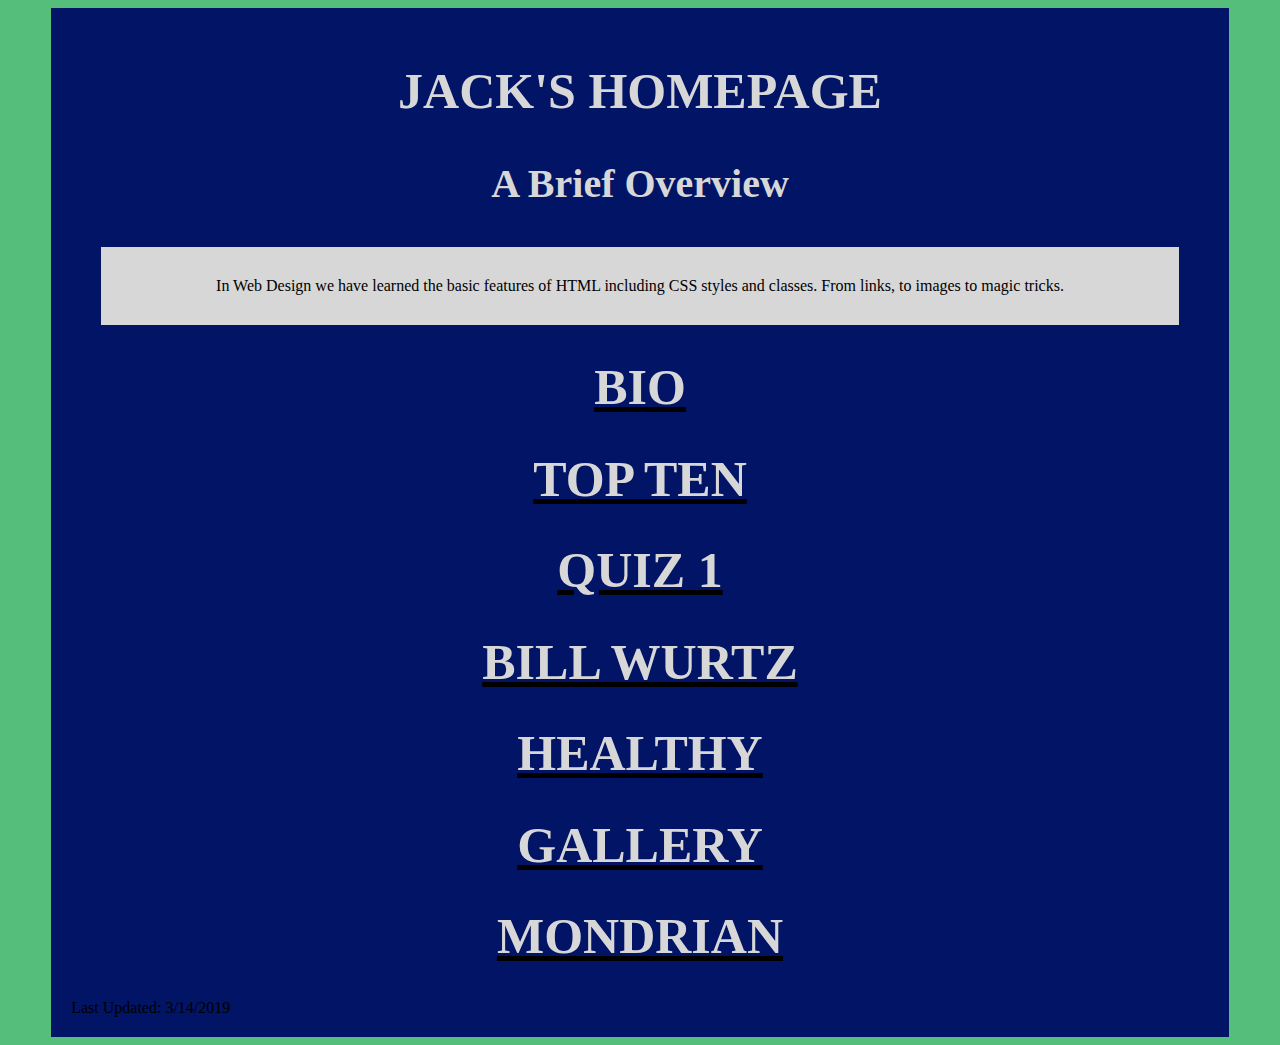
<file: index.html>
<!DOCTYPE html>
<html>
<head>
	<link rel="stylesheet" type="text/css" href="css/style.css">
	<title>Jack Lonergan</title>
</head>
<body>
	<div class="wrapper">
	<h1>JACK'S HOMEPAGE</h1>
	<h3>A Brief Overview</h3>
	<p>In Web Design we have learned the basic features of HTML including CSS styles and classes. From links, to images to magic tricks.</p>
	<nav>
	<h1><a href="Bio.html">BIO</a></h1>
	<h1><a href="topten.html">TOP TEN</a></h1>
	<h1><a href="quiz1.html">QUIZ 1</a></h1>
	<h1><a href="billwurtz.html">BILL WURTZ</a></h1>
	<h1><a href="healthy.html">HEALTHY</a></h1>
	<h1><a href="gallery.html">GALLERY</a></h1>
	<h1><a href="mondrian.html">MONDRIAN</a></h1>
	</nav>
	<footer>Last Updated: 3/14/2019</footer>
	</div>
	
</body>
</html>
</file>
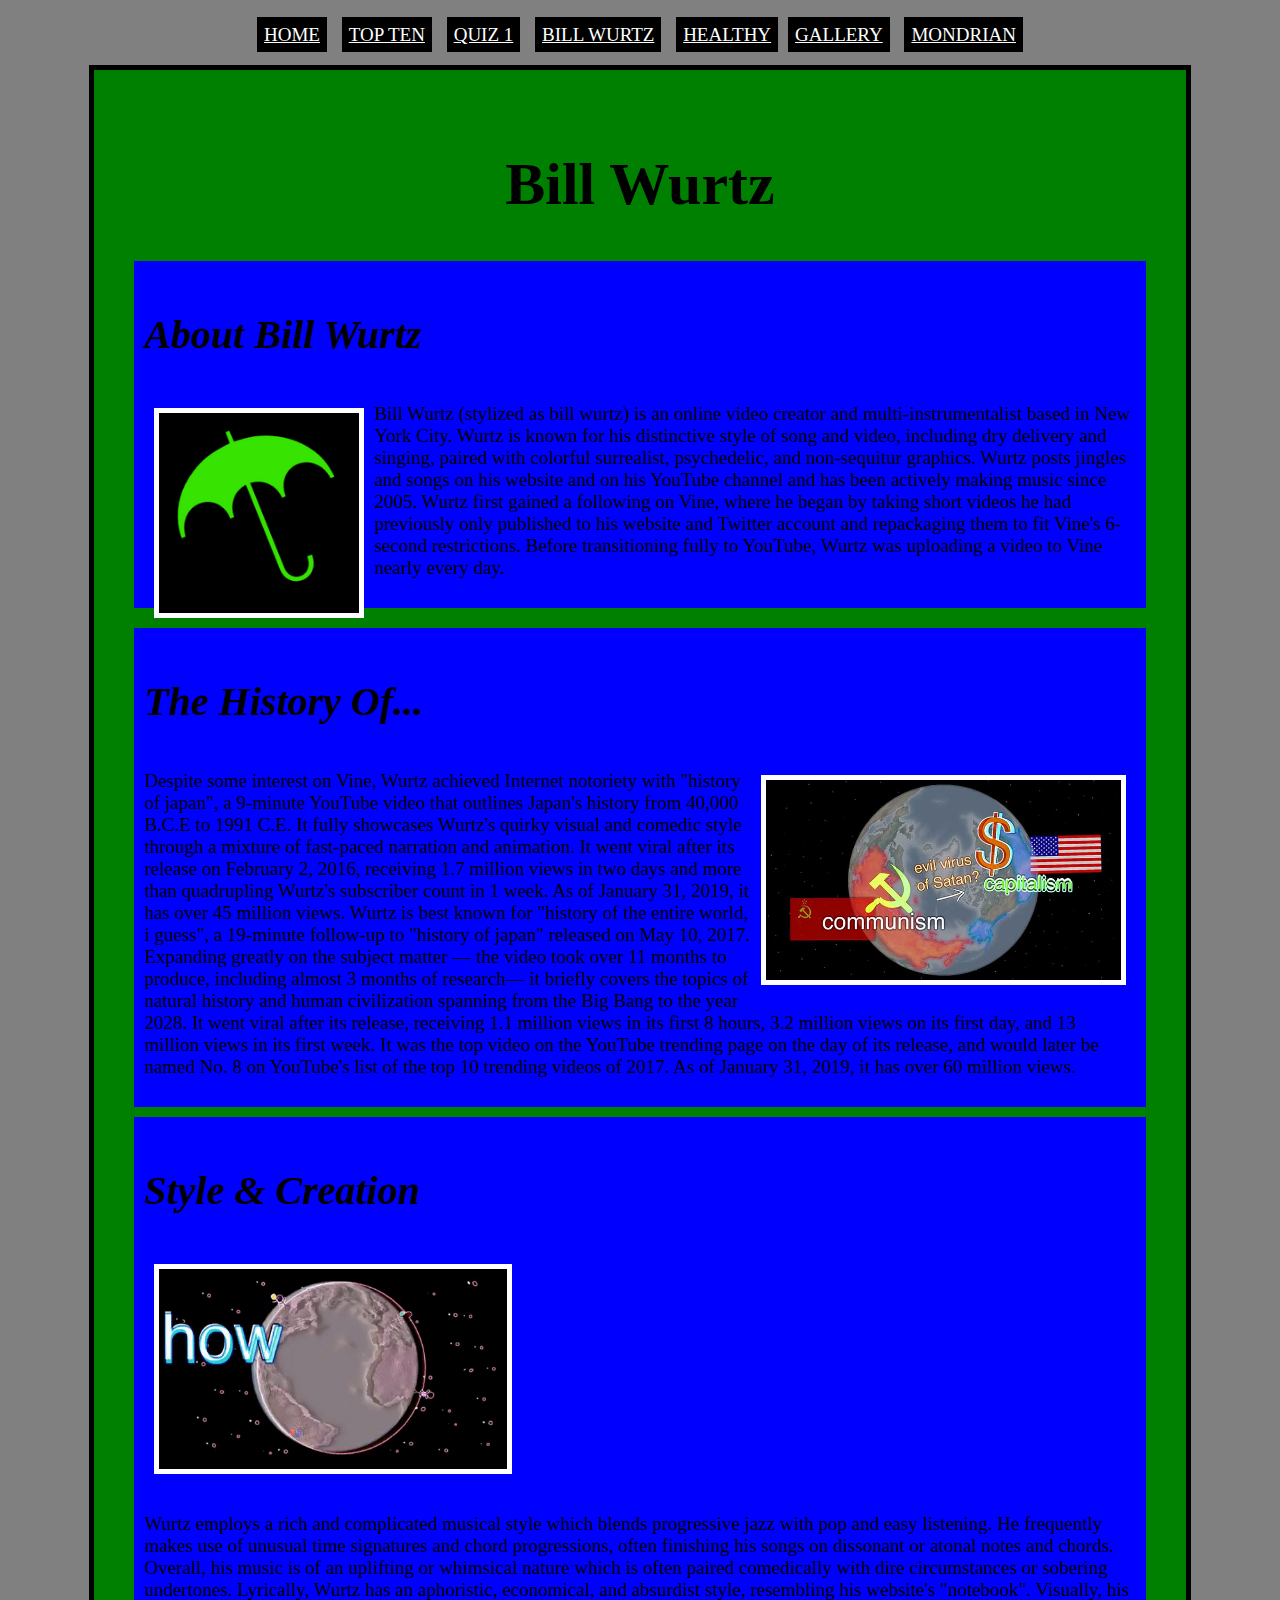
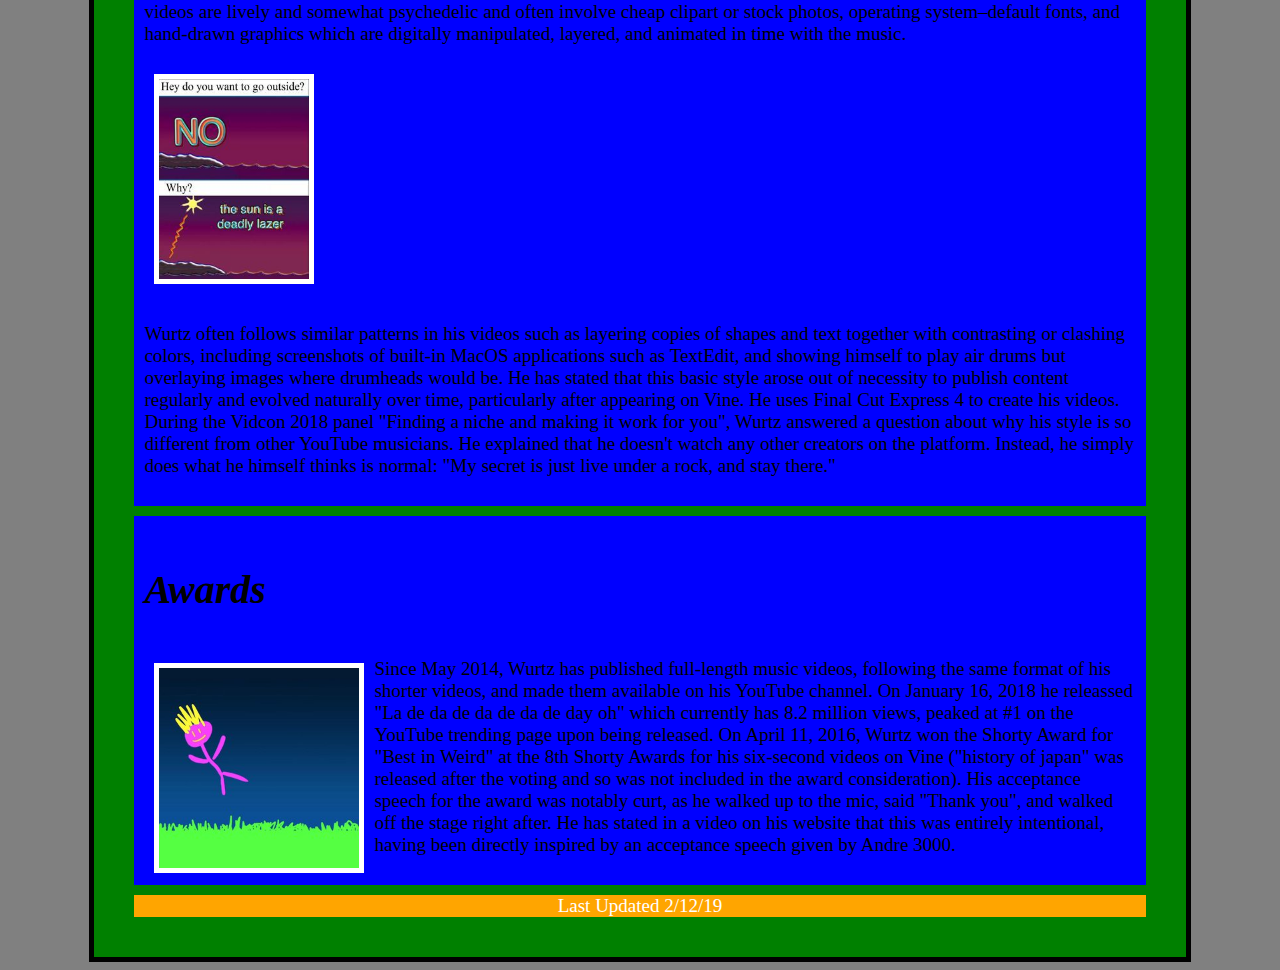
<file: billwurtz.html>
<!DOCTYPE html>
<html>
<head>
	<link rel="stylesheet" type="text/css" href="css/billwurtz.css">
	<title>BILL WURTZ</title>
</head>
<body>
	<nav><p class="center"><a  class="header" href="index.html">HOME</a> <a  class="header" href="topten.html">TOP TEN</a> <a  class="header" href="quiz1.html">QUIZ 1</a> <a class="header" href="billwurtz.html">BILL WURTZ</a> <a class="header" href="healthy.html">HEALTHY</a><a class="header" href="gallery.html">GALLERY</a> <a  class="header" href="mondrian.html">MONDRIAN</a></p></nav>
	<div class="wrapper">
		<h1>Bill Wurtz</h1>
		<h2></h2>
		<section class="cleared">
		<h3>About Bill Wurtz</h3>
		<img src="images/billumbrella.png" class="floatl">
		<p>Bill Wurtz (stylized as bill wurtz) is an online video creator and multi-instrumentalist based in New York City. Wurtz is known for his distinctive style of song and video, including dry delivery and singing, paired with colorful surrealist, psychedelic, and non-sequitur graphics. Wurtz posts jingles and songs on his website and on his YouTube channel and has been actively making music since 2005. Wurtz first gained a following on Vine, where he began by taking short videos he had previously only published to his website and Twitter account and repackaging them to fit Vine's 6-second restrictions. Before transitioning fully to YouTube, Wurtz was uploading a video to Vine nearly every day.</p>
		</section>
		<section class="cleared">
		<h3>The History Of...</h3>
		<img src="images/historyoftheworld.jpg" class="floatr">
		<p>Despite some interest on Vine, Wurtz achieved Internet notoriety with "history of japan", a 9-minute YouTube video that outlines Japan's history from 40,000 B.C.E to 1991 C.E. It fully showcases Wurtz's quirky visual and comedic style through a mixture of fast-paced narration and animation. It went viral after its release on February 2, 2016, receiving 1.7 million views in two days and more than quadrupling Wurtz's subscriber count in 1 week. As of January 31, 2019, it has over 45 million views. Wurtz is best known for "history of the entire world, i guess", a 19-minute follow-up to "history of japan" released on May 10, 2017. Expanding greatly on the subject matter — the video took over 11 months to produce, including almost 3 months of research— it briefly covers the topics of natural history and human civilization spanning from the Big Bang to the year 2028. It went viral after its release, receiving 1.1 million views in its first 8 hours, 3.2 million views on its first day, and 13 million views in its first week. It was the top video on the YouTube trending page on the day of its release, and would later be named No. 8 on YouTube's list of the top 10 trending videos of 2017. As of January 31, 2019, it has over 60 million views.</p>
		</section>
		<section class="cleared">
		<h3>Style & Creation</h3>
		<img src="images/howdidthishappen.gif" class="cleared">
		<p>Wurtz employs a rich and complicated musical style which blends progressive jazz with pop and easy listening. He frequently makes use of unusual time signatures and chord progressions, often finishing his songs on dissonant or atonal notes and chords. Overall, his music is of an uplifting or whimsical nature which is often paired comedically with dire circumstances or sobering undertones. Lyrically, Wurtz has an aphoristic, economical, and absurdist style, resembling his website's "notebook". Visually, his videos are lively and somewhat psychedelic and often involve cheap clipart or stock photos, operating system–default fonts, and hand-drawn graphics which are digitally manipulated, layered, and animated in time with the music.</p>
		<img src="images/deadlylazer.jpg" class="cleared">
		<p>Wurtz often follows similar patterns in his videos such as layering copies of shapes and text together with contrasting or clashing colors, including screenshots of built-in MacOS applications such as TextEdit, and showing himself to play air drums but overlaying images where drumheads would be. He has stated that this basic style arose out of necessity to publish content regularly and evolved naturally over time, particularly after appearing on Vine. He uses Final Cut Express 4 to create his videos. During the Vidcon 2018 panel "Finding a niche and making it work for you", Wurtz answered a question about why his style is so different from other YouTube musicians. He explained that he doesn't watch any other creators on the platform. Instead, he simply does what he himself thinks is normal: "My secret is just live under a rock, and stay there."</p>
		</section>
		<section class="cleared">
		<h3>Awards</h3>
		<img src="images/ladedadayoh.jpg" class="floatl">
		<p>Since May 2014, Wurtz has published full-length music videos, following the same format of his shorter videos, and made them available on his YouTube channel. On January 16, 2018 he releassed "La de da de da de da de day oh" which currently has 8.2 million views, peaked at #1 on the YouTube trending page upon being released. On April 11, 2016, Wurtz won the Shorty Award for "Best in Weird" at the 8th Shorty Awards for his six-second videos on Vine ("history of japan" was released after the voting and so was not included in the award consideration). His acceptance speech for the award was notably curt, as he walked up to the mic, said "Thank you", and walked off the stage right after. He has stated in a video on his website that this was entirely intentional, having been directly inspired by an acceptance speech given by Andre 3000.</p>
		</section>
		<footer>Last Updated 2/12/19</footer>
</div>
</body>
</html>
</file>
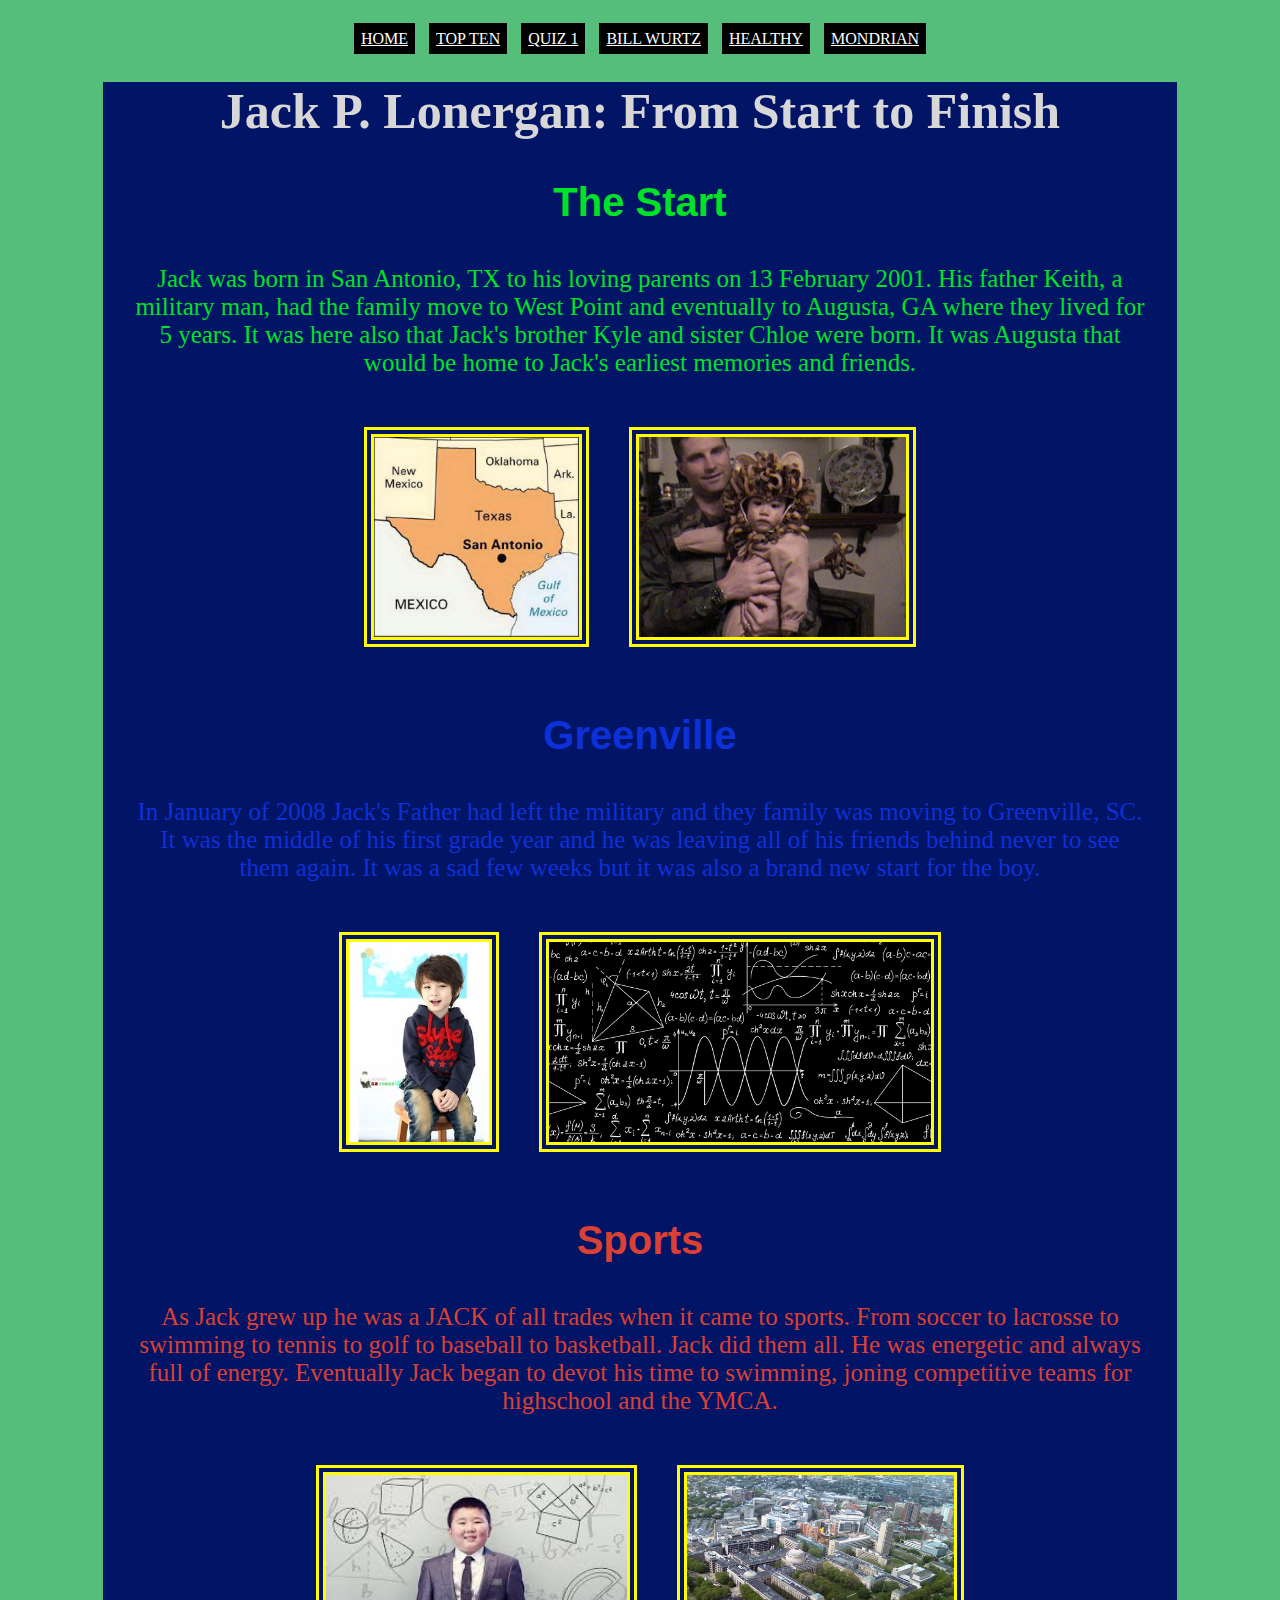
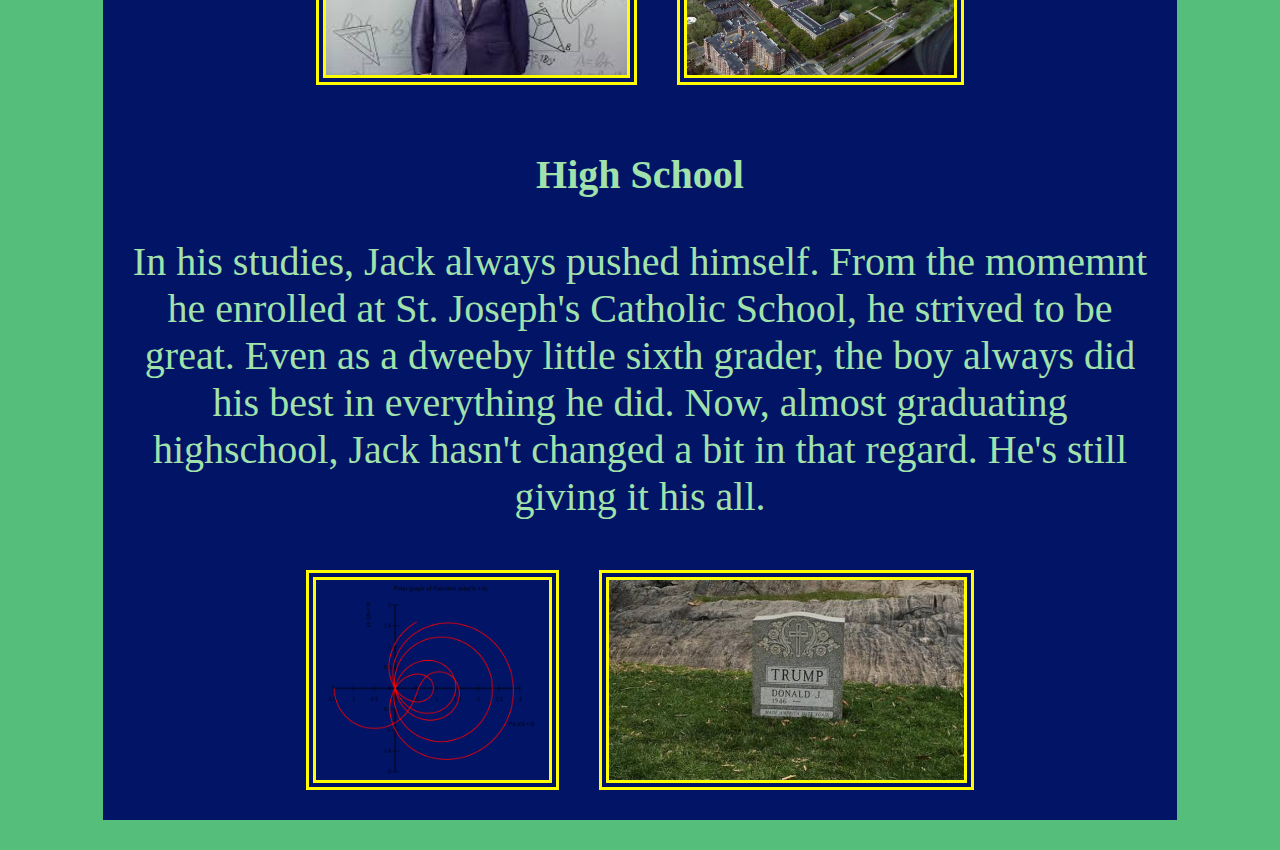
<file: Bio.html>
<!DOCTYPE html>
<html>
<head>
	<link rel="stylesheet" type="text/css" href="css/biostyle.css">
	<title>Jack Lonergan Bio</title>
</head>
<body>
	<p><a  class="header" href="index.html">HOME</a> <a  class="header" href="topten.html">TOP TEN</a> <a  class="header" href="quiz1.html">QUIZ 1</a> <a  class="header" href="billwurtz.html">BILL WURTZ</a> <a  class="header" href="healthy.html">HEALTHY</a> <a  class="header" href="mondrian.html">MONDRIAN</a></p>
	<div class="wrapper">
	<section class="beginning">
	<h1>Jack P. Lonergan: From Start to Finish</h1>
	<h3 class="one">The Start</h3>
	<p class="one">Jack was born in San Antonio, TX to his loving parents on 13 February 2001. His father Keith, a military man, had the family move to West Point and eventually to Augusta, GA where they lived for 5 years. It was here also that Jack's brother Kyle and sister Chloe were born. It was Augusta that would be home to Jack's earliest memories and friends. </p>
	<p> <img src="images/san-antonio.jpg" border="2" height="200px"><img src="images/lion.jpg" border="2" height="200px"></p>
	<h3 class="two">Greenville</h3>
	<p class="two">In January of 2008 Jack's Father had left the military and they family was moving to Greenville, SC. It was the middle of his first grade year and he was leaving all of his friends behind never to see them again. It was a sad few weeks but it was also a brand new start for the boy. </p>
		<p> <img src="images/korean.jpg" border="2" height="200px"><img src="images/math.jpg" border="2" height="200px"></p>
	<h3 class="three">Sports</h3>
	<p class="three">As Jack grew up he was a JACK of all trades when it came to sports. From soccer to lacrosse to swimming to tennis to golf to baseball to basketball. Jack did them all. He was energetic and always full of energy. Eventually Jack began to devot his time to swimming, joning competitive teams for highschool and the YMCA. </p>
	<p> <img src="images/genius.jpg" border="2" height="200px"><img src="images/mit.jpg" border="2" height="200px"></p>
	</section><section class="end">
	<h3 class="four">High School</h3>
	<p class="four">In his studies, Jack always pushed himself. From the momemnt he enrolled at St. Joseph's Catholic School, he strived to be great. Even as a dweeby little sixth grader, the boy always did his best in everything he did. Now, almost graduating highschool, Jack hasn't changed a bit in that regard. He's still giving it his all.</p>
	<p> <img src="images/riemann.png" border="2" height="200px"><img src="images/rip.jpg" border="2" height="200px"></p>
</section>
</div>
</body>
</html>
</file>
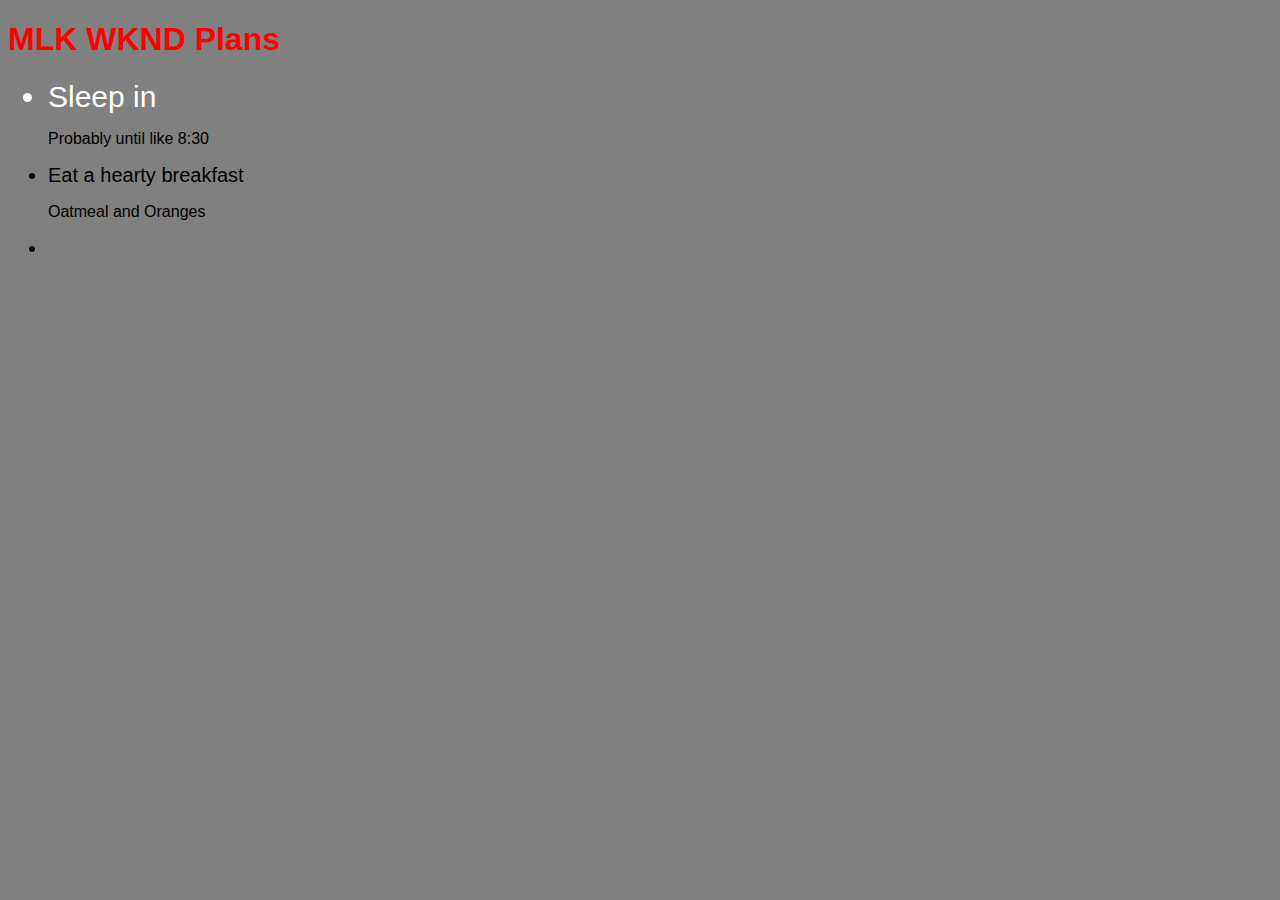
<file: class.html>
<!DOCTYPE html>
<html>
<head>
	<link rel="stylesheet" type="text/css" href="css/classstyle.css">
	<title>Class</title>
</head>
<body>
	<h1>MLK WKND Plans</h1>
	<ul>
		<li class="lione bfont">Sleep in</li>
		<p>Probably until like 8:30</p>
		<li>Eat a hearty breakfast</li>
		<p>Oatmeal and Oranges</p>
		<li></li>
	</ul>

</body>
</html>
</file>
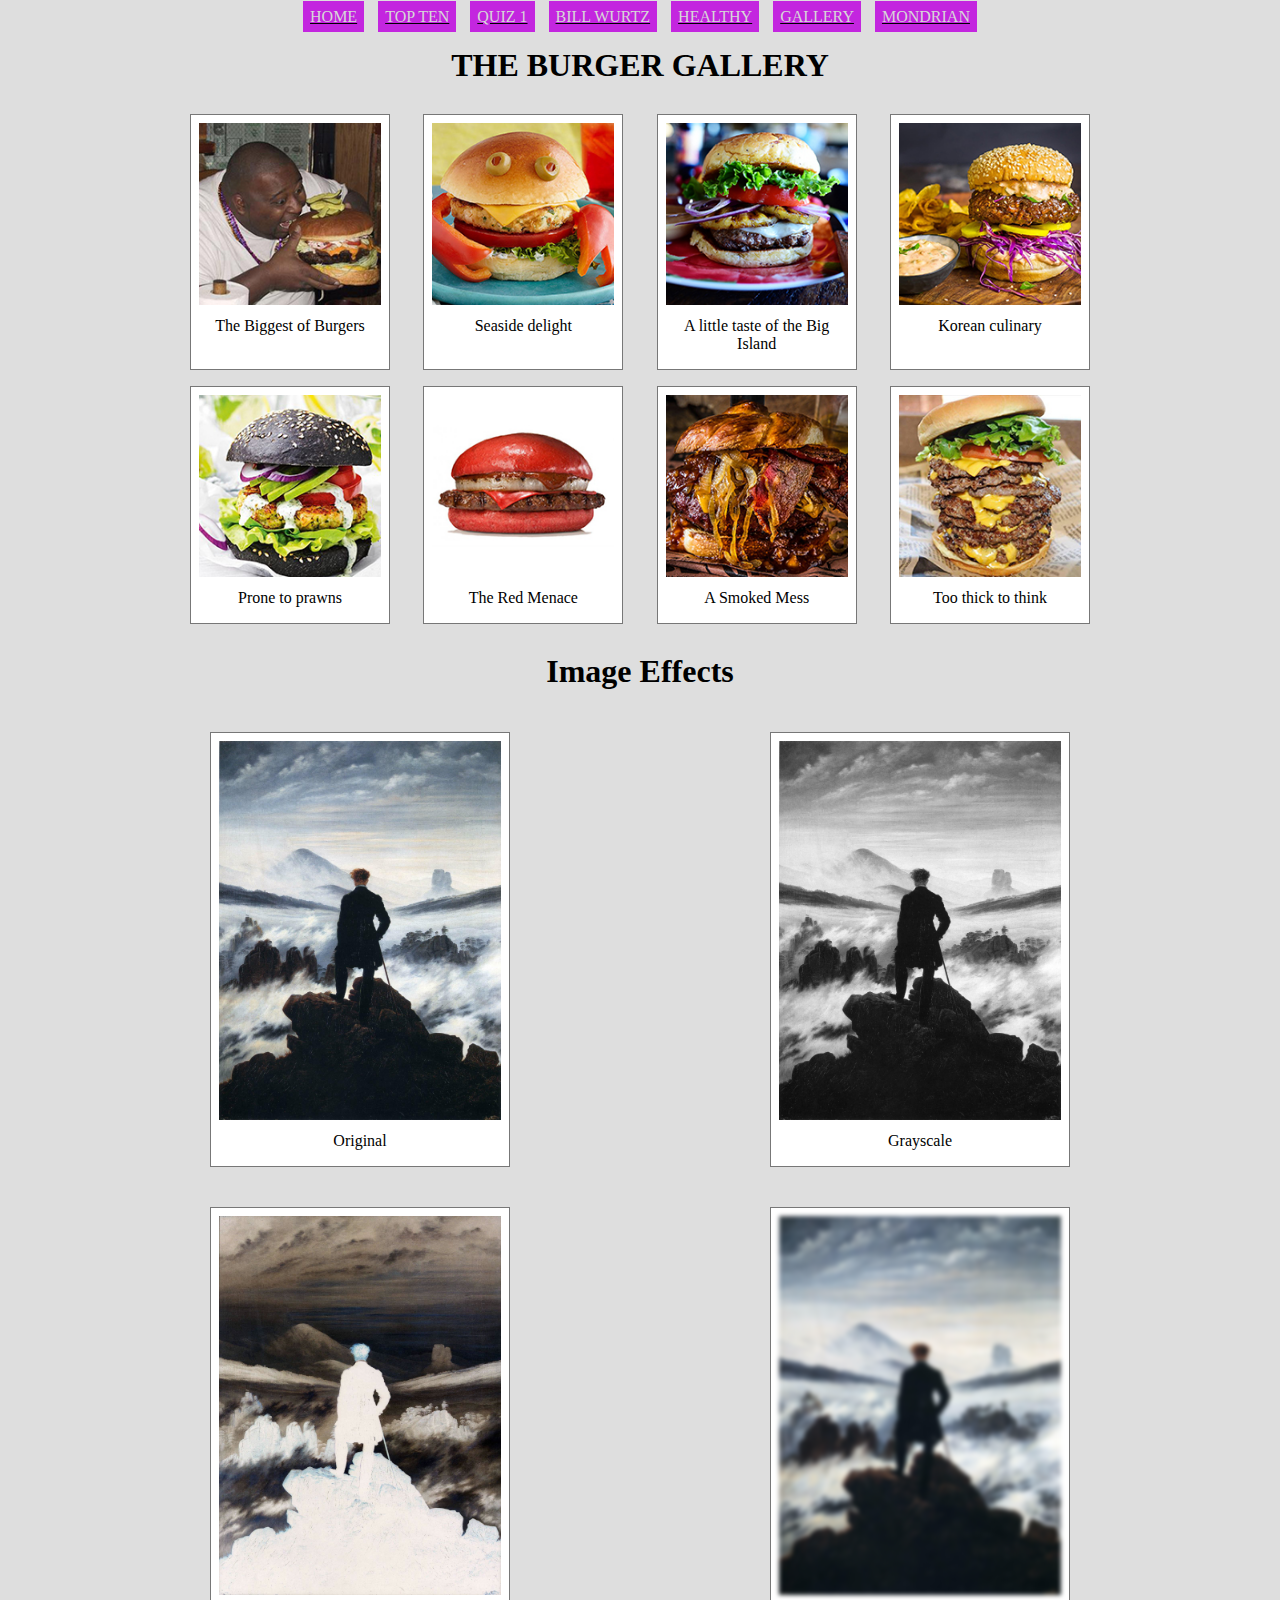
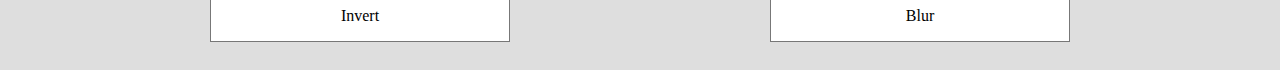
<file: gallery.html>
<!DOCTYPE html>
<html>
<head>
	<link rel="stylesheet" type="text/css" href="css/gallery.css">
	<nav class="center"><a  class="header" href="index.html">HOME</a> <a  class="header" href="topten.html">TOP TEN</a> <a  class="header" href="quiz1.html">QUIZ 1</a> <a class="header" href="billwurtz.html">BILL WURTZ</a> <a class="header" href="healthy.html">HEALTHY</a> <a class="header" href="gallery.html">GALLERY</a> <a  class="header" href="mondrian.html">MONDRIAN</a></nav>
	<title>Gallery</title>
</head>
<body>
	<h1>THE BURGER GALLERY</h1>
<div class="gallery">
	<figure>
			<img src="images/gallery/booker.jpg">
		<figcaption>
			The Biggest of Burgers
		</figcaption>
	</figure>

	<figure>
			<img src="images/gallery/crab.jpg">
		<figcaption>
			Seaside delight
		</figcaption>
	</figure>

	<figure>
			<img src="images/gallery/hawaiian.jpg">
		<figcaption>
			A little taste of the Big Island
		</figcaption>
	</figure>

	<figure>
			<img src="images/gallery/kimchi.jpg">
		<figcaption>
			Korean culinary
		</figcaption>
	</figure>

	<figure>
			<img src="images/gallery/prawn.jpg">
		<figcaption>
			Prone to prawns
		</figcaption>
	</figure>

		<figure>
			<img src="images/gallery/redburger.jpg">
		<figcaption>
			The Red Menace
		</figcaption>
	</figure>

	<figure>
			<img src="images/gallery/smokedwhiskey.jpg">
		<figcaption>
			A Smoked Mess
		</figcaption>
	</figure>

	<figure>
			<img src="images/gallery/tripletriple.jpg">
		<figcaption>
			Too thick to think
		</figcaption>
	</figure>
	</div>


	<h1>Image Effects</h1>
	<div class="gallery">
	
	<figure class="effects">
			<img src="images/gallery/wanderer.jpg" class="">
		<figcaption>
			Original
		</figcaption>
	</figure>

	<figure class="effects">
			<img src="images/gallery/wanderer.jpg" class="grayscale">
		<figcaption>
			Grayscale
		</figcaption>
	</figure>

	<figure class="effects">
			<img src="images/gallery/wanderer.jpg" class="invert">
		<figcaption>
			Invert
		</figcaption>
	</figure>

	<figure class="effects">
			<img src="images/gallery/wanderer.jpg" class="image-blur">
		<figcaption>
			Blur
		</figcaption>
	</figure>
	</div>

</body>
</html>
</file>
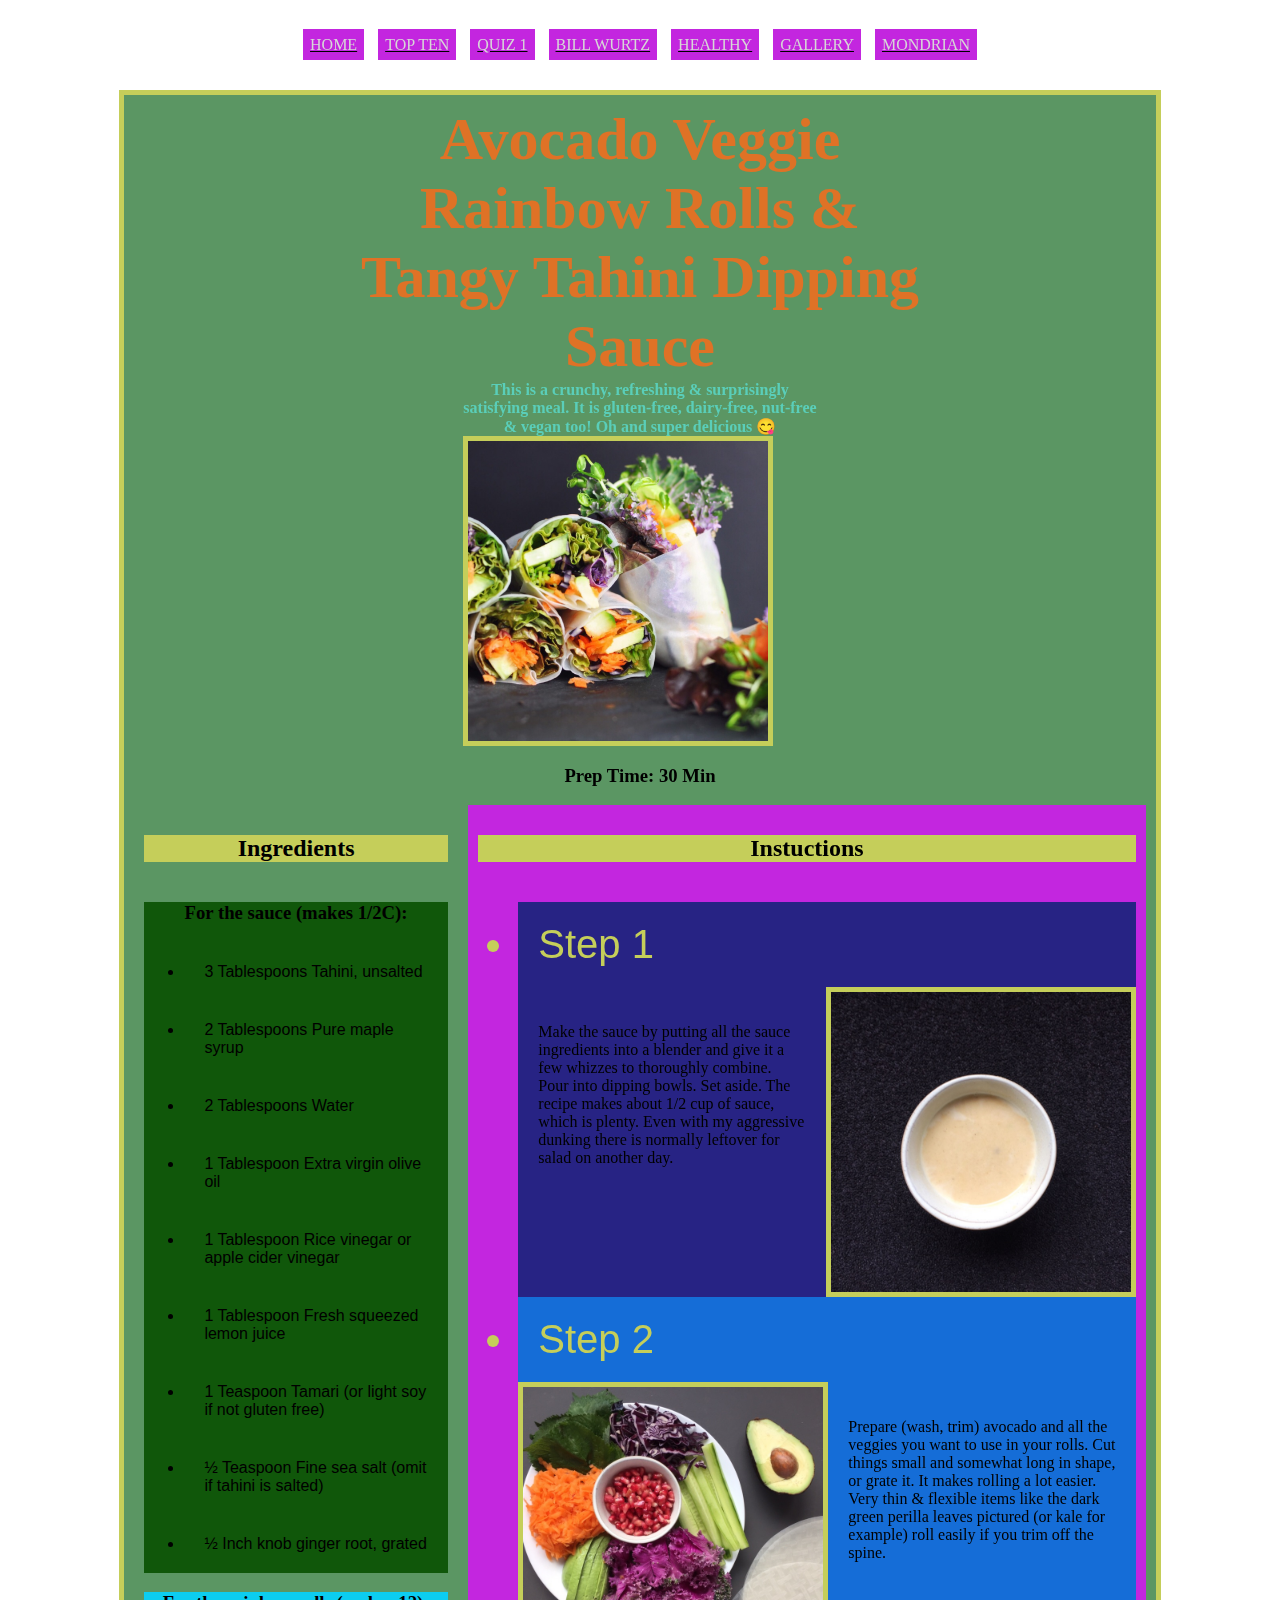
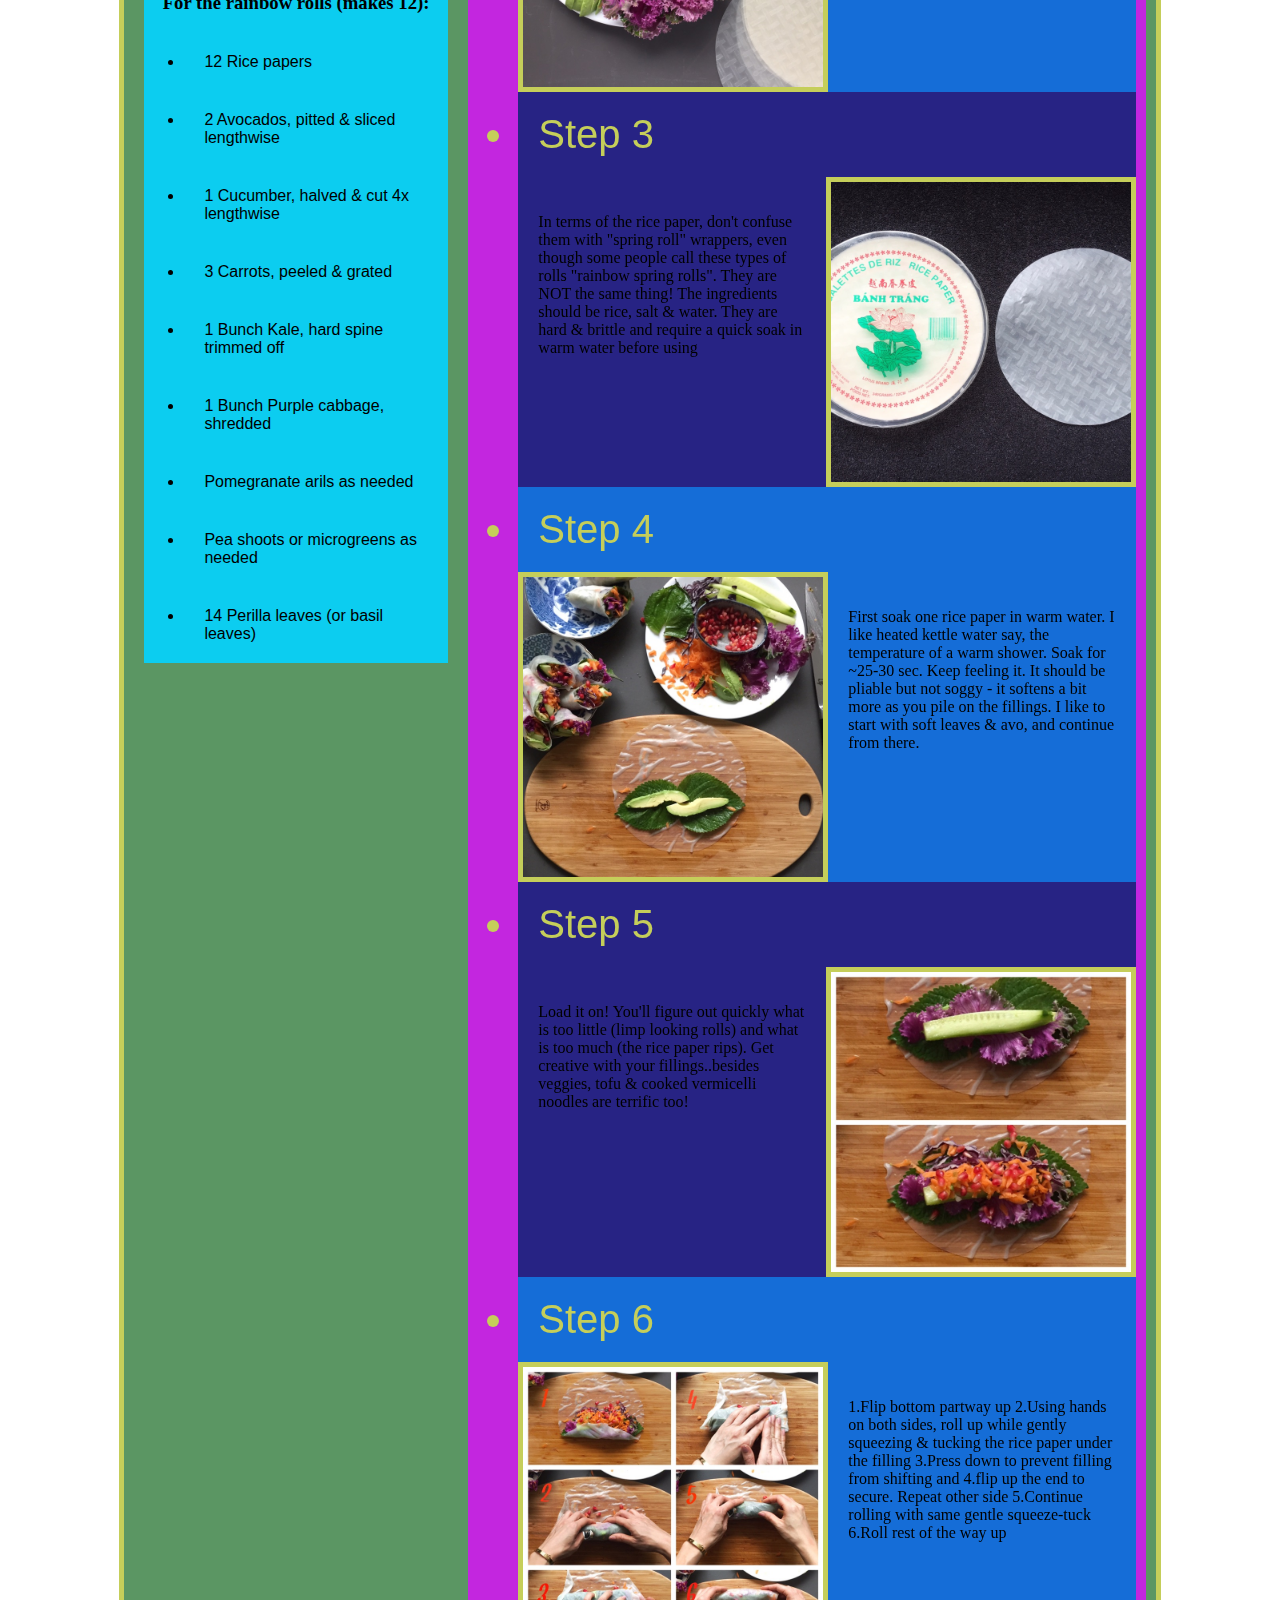
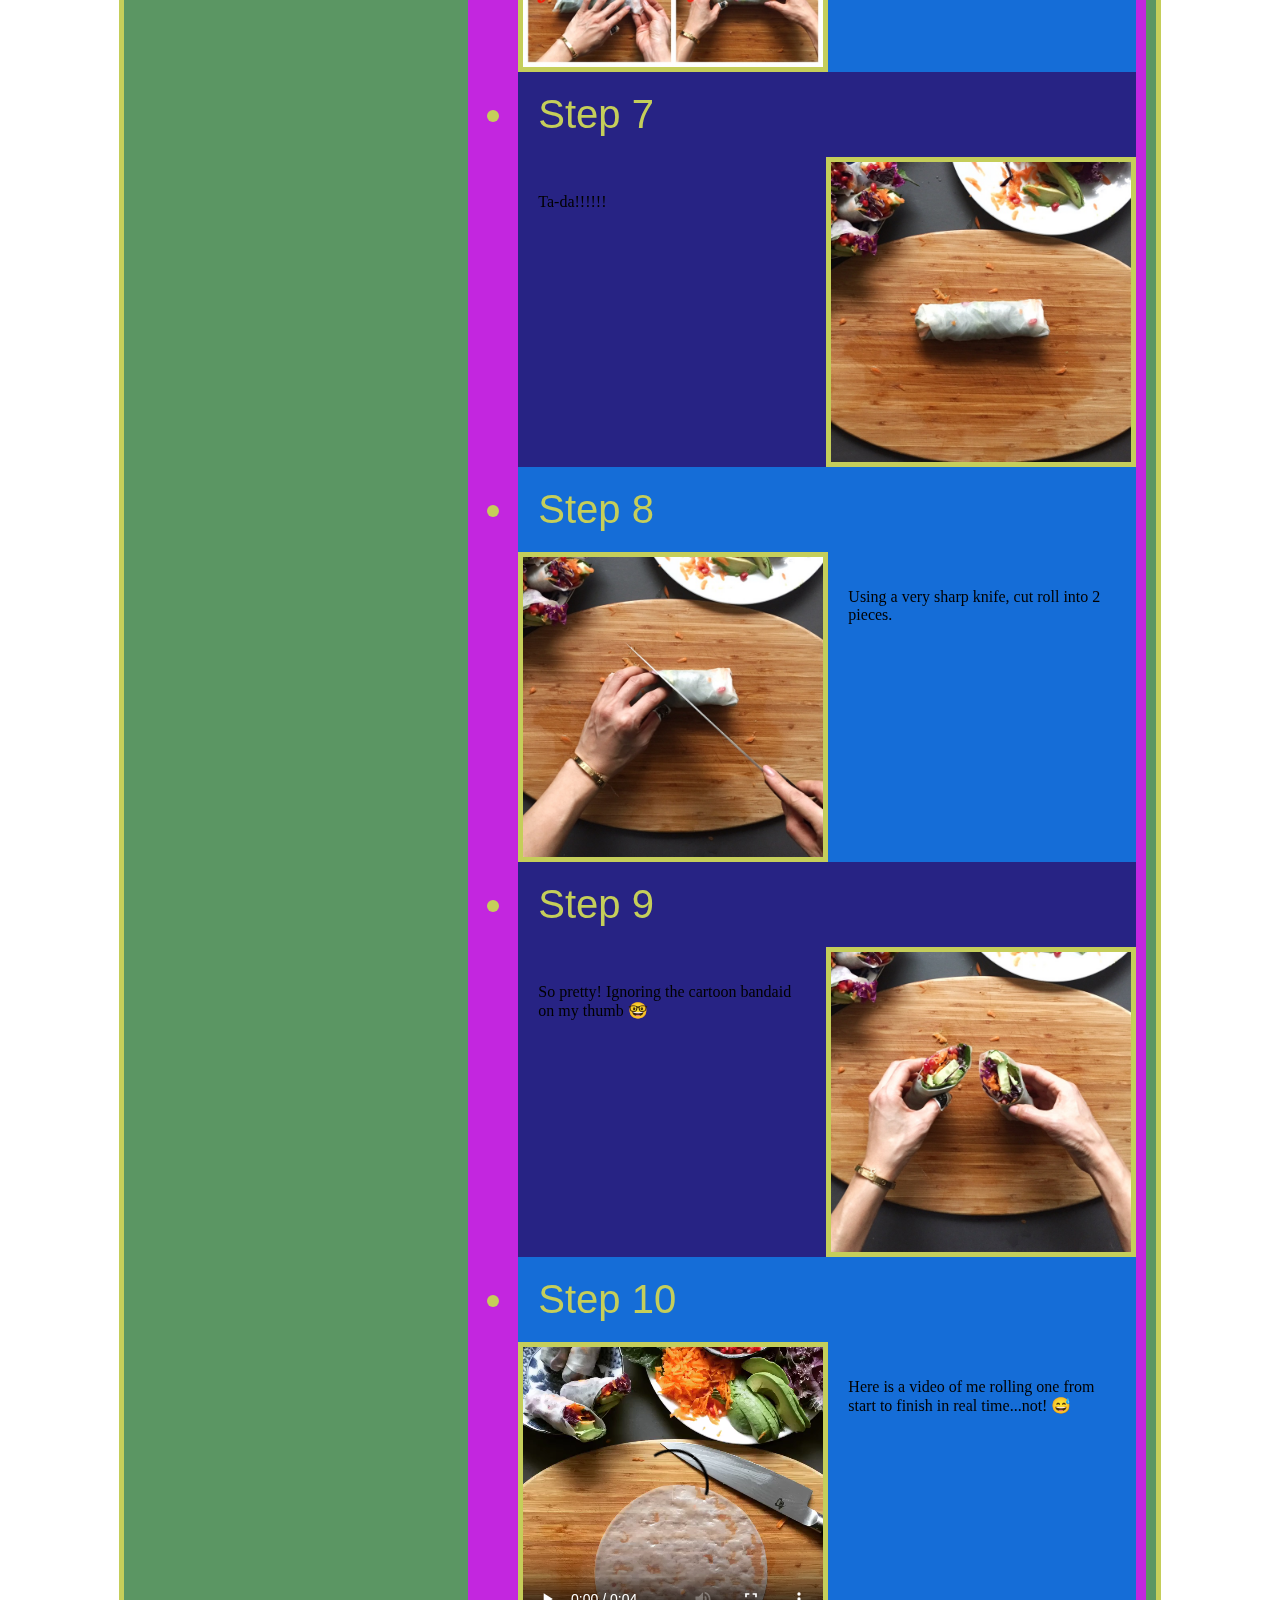
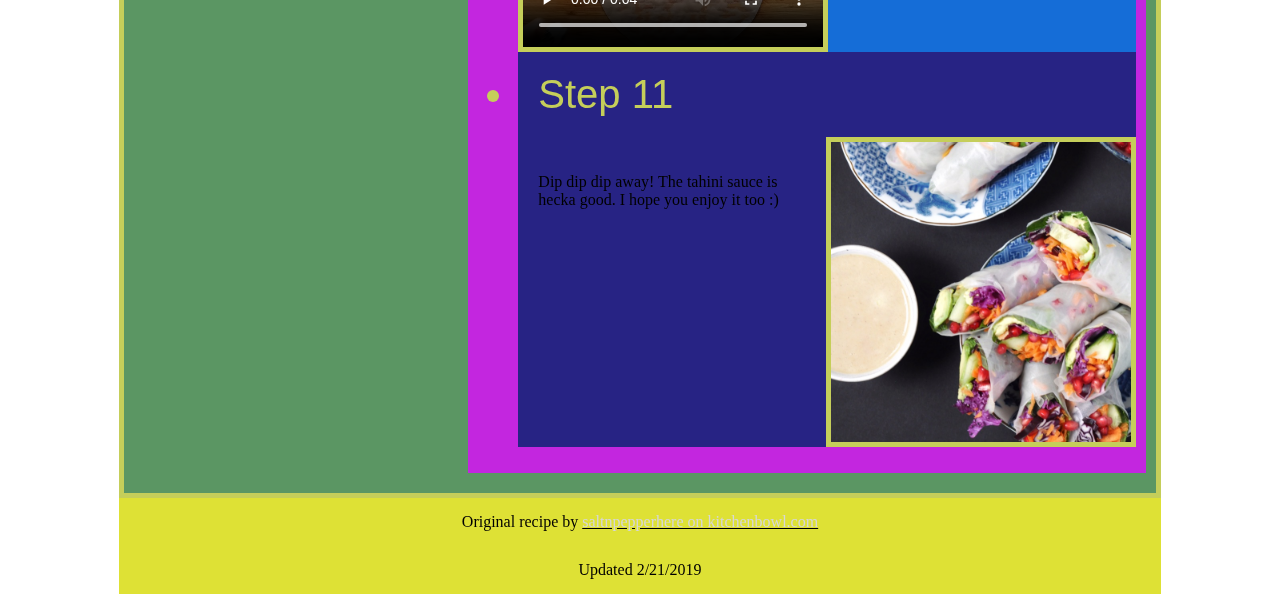
<file: healthy.html>
<!DOCTYPE html>
<html>
<head>
	<link rel="stylesheet" type="text/css" href="css/healthy.css">
	<title>Healthy</title>
</head>
<body>
	<nav><p class="center"><a  class="header" href="index.html">HOME</a> <a  class="header" href="topten.html">TOP TEN</a> <a  class="header" href="quiz1.html">QUIZ 1</a> <a class="header" href="billwurtz.html">BILL WURTZ</a> <a class="header" href="healthy.html">HEALTHY</a> <a class="header" href="gallery.html">GALLERY</a> <a  class="header" href="mondrian.html">MONDRIAN</a></p></nav>
<div class="wrapper cleared">
	<h1>Avocado Veggie Rainbow Rolls & Tangy Tahini Dipping Sauce</h1>
	<h4>This is a crunchy, refreshing & surprisingly satisfying meal. It is gluten-free, dairy-free, nut-free & vegan too! Oh and super delicious 😋</h4>
	<h4 class="center"><img src="images/rainbowrolls.jpg"></h4>
	<h3>Prep Time: 30 Min</h3>
	<section class="cleared coll">
	<h2>Ingredients</h2>
<article class="greenback">
	<h3>For the sauce (makes 1/2C):</h3>
	<ul>
		<li>3 Tablespoons Tahini, unsalted</li>
		<li>2 Tablespoons Pure maple syrup</li>
		<li>2 Tablespoons Water</li>
		<li>1 Tablespoon Extra virgin olive oil</li>
		<li>1 Tablespoon Rice vinegar or apple cider vinegar</li>
		<li>1 Tablespoon Fresh squeezed lemon juice</li>
		<li>1 Teaspoon Tamari (or light soy if not gluten free)</li>
		<li>½ Teaspoon Fine sea salt (omit if tahini is salted)</li>
		<li>½ Inch knob ginger root, grated</li>
	</ul>
</article>
<article class="blueback">
	<h3>For the rainbow rolls (makes 12):</h3>
	<ul>
		<li>12 Rice papers</li>
		<li>2 Avocados, pitted & sliced lengthwise</li>
		<li>1 Cucumber, halved & cut 4x lengthwise</li>
		<li>3 Carrots, peeled & grated</li>
		<li>1 Bunch Kale, hard spine trimmed off</li>
		<li>1 Bunch Purple cabbage, shredded</li>
		<li>Pomegranate arils as needed</li>
		<li>Pea shoots or microgreens as needed</li>
		<li>14 Perilla leaves (or basil leaves)</li>
	</ul>
</article>
</section>
<section class="cleared colr purpleback">
	<h2>Instuctions</h2>
	<ul>
			<article class="cleared odd"><li class="step">Step 1</li>
			<img src="images/step1.jpg" class="floatr">
			<p class="cleared">Make the sauce by putting all the sauce ingredients into a blender and give it a few whizzes to thoroughly combine. Pour into dipping bowls. Set aside. The recipe makes about 1/2 cup of sauce, which is plenty. Even with my aggressive dunking there is normally leftover for salad on another day.</p></article>

			<article class="cleared even"><li class="step">Step 2</li>
			<img src="images/step2.jpg" class="floatl">
			<p class="cleared">Prepare (wash, trim) avocado and all the veggies you want to use in your rolls. Cut things small and somewhat long in shape, or grate it. It makes rolling a lot easier. Very thin & flexible items like the dark green perilla leaves pictured (or kale for example) roll easily if you trim off the spine.</p></article>

			<article class="cleared odd"><li class="step">Step 3</li>
			<img src="images/step3.jpg" class="floatr">
			<p class="cleared">In terms of the rice paper, don't confuse them with "spring roll" wrappers, even though some people call these types of rolls "rainbow spring rolls". They are NOT the same thing! The ingredients should be rice, salt & water. They are hard & brittle and require a quick soak in warm water before using</p></article>

			<article class="cleared even"><li class="step">Step 4</li>
			<img src="images/step4.jpg" class="floatl">
			<p class="cleared">First soak one rice paper in warm water. I like heated kettle water say, the temperature of a warm shower. Soak for ~25-30 sec. Keep feeling it. It should be pliable but not soggy - it softens a bit more as you pile on the fillings. I like to start with soft leaves & avo, and continue from there.</p></article>

			<article class="cleared odd"><li class="step">Step 5</li>
			<img src="images/step5.jpg" class="floatr">
			<p class="cleared">Load it on! You'll figure out quickly what is too little (limp looking rolls) and what is too much (the rice paper rips). Get creative with your fillings..besides veggies, tofu & cooked vermicelli noodles are terrific too!</p></article>

			<article class="cleared even"><li class="step">Step 6</li>
			<img src="images/step6.jpg" class="floatl">
			<p class="cleared">1.Flip bottom partway up 2.Using hands on both sides, roll up while gently squeezing & tucking the rice paper under the filling 3.Press down to prevent filling from shifting and 4.flip up the end to secure. Repeat other side 5.Continue rolling with same gentle squeeze-tuck 6.Roll rest of the way up</p></article>

			<article class="cleared odd"><li class="step">Step 7</li>
			<img src="images/step7.jpg" class="floatr">
			<p class="cleared">Ta-da!!!!!!</p></article>

			<article class="cleared even"><li class="step">Step 8</li>
			<img src="images/step8.jpg" class="floatl">
			<p class="cleared">Using a very sharp knife, cut roll into 2 pieces.</p></article>

			<article class="cleared odd"><li class="step">Step 9</li>
			<img src="images/step9.jpg" class="floatr">
			<p class="cleared">So pretty! Ignoring the cartoon bandaid on my thumb 🤓</p></article>

			<article class="cleared even"><li class="step">Step 10</li>
			<video src="images/step10.mp4" controls loop class="floatl"> </video>			
			<p class="cleared">Here is a video of me rolling one from start to finish in real time...not! 😅</p></article>


			<article class="cleared odd"><li class="step">Step 11</li>
			<img src="images/step11.jpg" class="floatr">
			<p class="cleared">Dip dip dip away! The tahini sauce is hecka good. I hope you enjoy it too :)</p></article>

		</ul>
</section>
</div>
	<footer>Original recipe by <a href="http://www.kitchenbowl.com/recipe/BedbngTjy7/avocado-veggie-rainbow-rolls-tangy-tahini-dipping-sauce">saltnpepperhere on kitchenbowl.com</a> </footer>
	<footer>Updated 2/21/2019</footer>
</body>
</html>
</file>
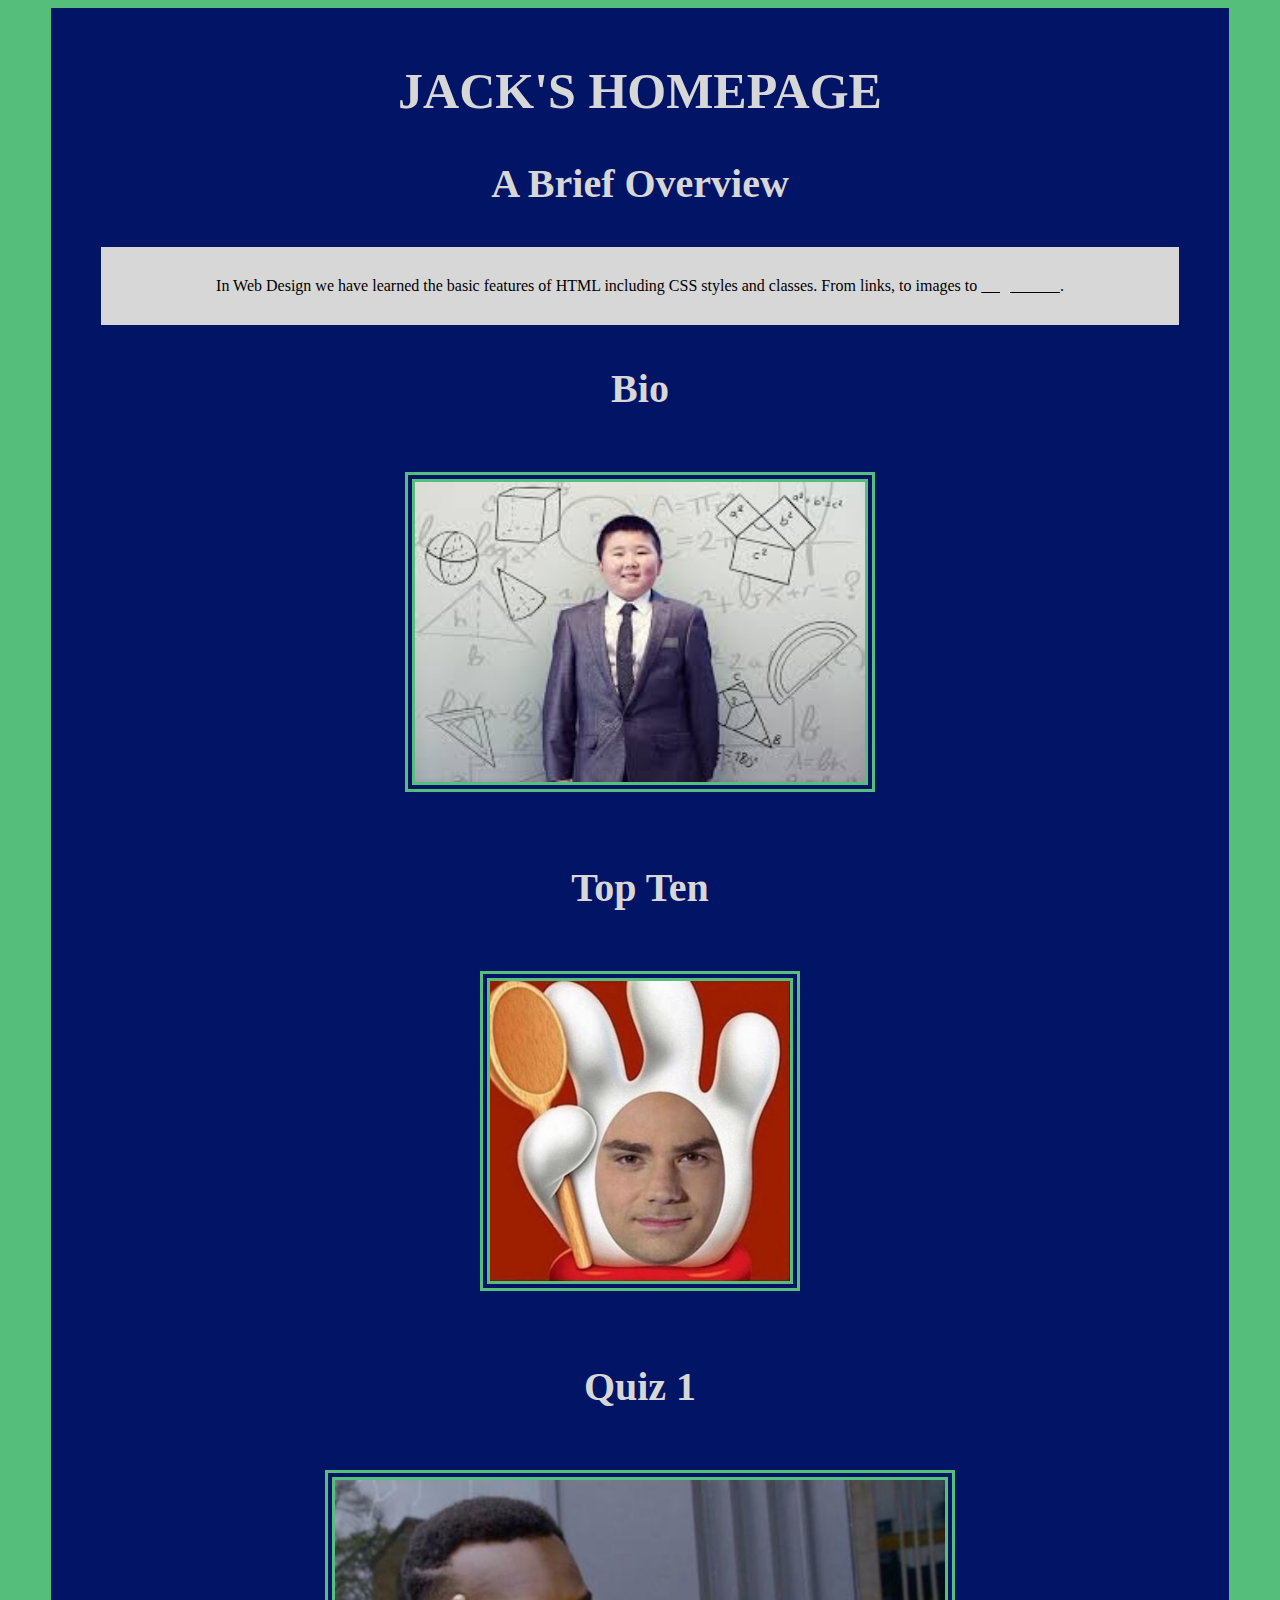
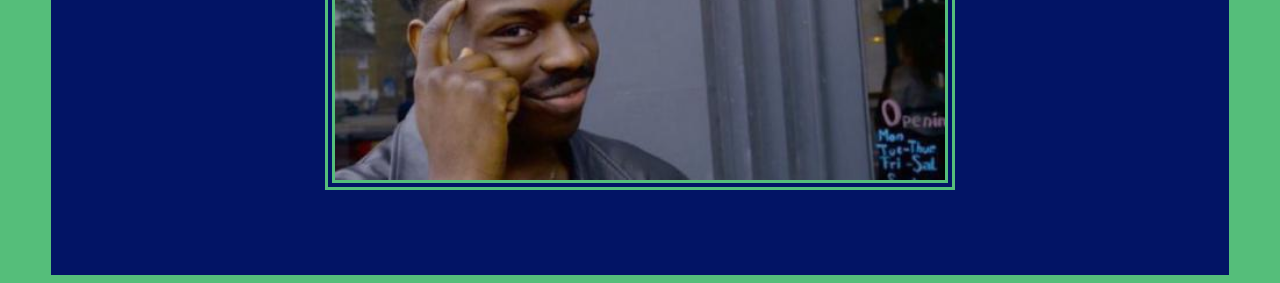
<file: home.html>
<!DOCTYPE html>
<html>
<head>
	<link rel="stylesheet" type="text/css" href="css/home.css">
	<title>Jack Lonergan</title>
</head>
<body>
	<div class="wrapper">
	<h1>JACK'S HOMEPAGE</h1>
	<h3>A Brief Overview</h3>
	<p>In Web Design we have learned the basic features of HTML including CSS styles and classes. From links, to images to <a href="http://www.nba.com/magic/">magic tricks</a>.</p>
	<h3>Bio</h3>
		<h1><a href="Bio.html"><img src="images/genius.jpg"></a></h1>
	<h3>Top Ten</h3>
	<h1><a href="topten.html"><img src="images/ben.jpg"></a></h1>
	<h3>Quiz 1</h3>
	<h1><a href="quiz1.html"><img src="images/iq.jpg"></a></h1>
	</div>
</body>
</html>
</file>
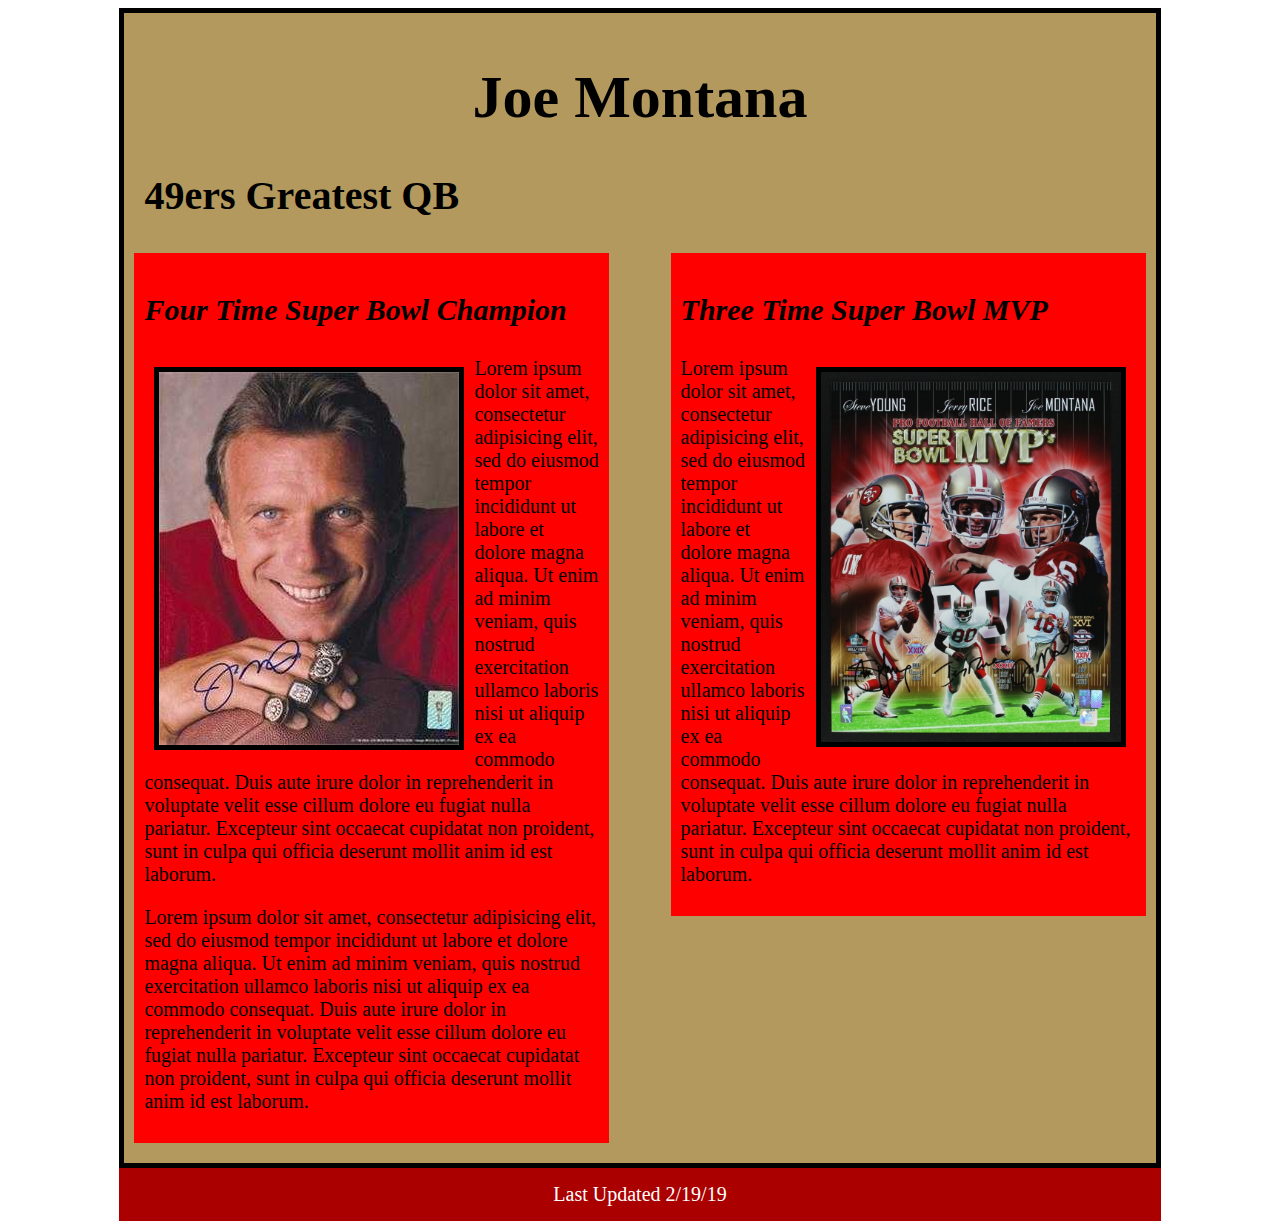
<file: joe.html>
<!DOCTYPE html>
<html>
<head>
	<link rel="stylesheet" type="text/css" href="css/joestyle.css">
	<title>JOE</title>
</head>
<body>
	<div class="wrapper cleared">
		<h1>Joe Montana</h1>
		<h2>49ers Greatest QB</h2>
		<section class="cleared coll">
			<h3>Four Time Super Bowl Champion</h3>
			<img src="images/joerings.jpg" class="floatl">
			<p>Lorem ipsum dolor sit amet, consectetur adipisicing elit, sed do eiusmod
			tempor incididunt ut labore et dolore magna aliqua. Ut enim ad minim veniam,
			quis nostrud exercitation ullamco laboris nisi ut aliquip ex ea commodo
			consequat. Duis aute irure dolor in reprehenderit in voluptate velit esse
			cillum dolore eu fugiat nulla pariatur. Excepteur sint occaecat cupidatat non
			proident, sunt in culpa qui officia deserunt mollit anim id est laborum.</p>
			<p>Lorem ipsum dolor sit amet, consectetur adipisicing elit, sed do eiusmod
			tempor incididunt ut labore et dolore magna aliqua. Ut enim ad minim veniam,
			quis nostrud exercitation ullamco laboris nisi ut aliquip ex ea commodo
			consequat. Duis aute irure dolor in reprehenderit in voluptate velit esse
			cillum dolore eu fugiat nulla pariatur. Excepteur sint occaecat cupidatat non
			proident, sunt in culpa qui officia deserunt mollit anim id est laborum.</p>
		</section>
		<section class="cleared colr">
		<h3>Three Time Super Bowl MVP</h3>
		<img src="images/joemvp.jpg" class="floatr">
		<p>Lorem ipsum dolor sit amet, consectetur adipisicing elit, sed do eiusmod
		tempor incididunt ut labore et dolore magna aliqua. Ut enim ad minim veniam,
		quis nostrud exercitation ullamco laboris nisi ut aliquip ex ea commodo
		consequat. Duis aute irure dolor in reprehenderit in voluptate velit esse
		cillum dolore eu fugiat nulla pariatur. Excepteur sint occaecat cupidatat non
		proident, sunt in culpa qui officia deserunt mollit anim id est laborum.</p>
		</section>
</div>
<footer class="cleared">Last Updated 2/19/19</footer>
</body>
</html>
</file>
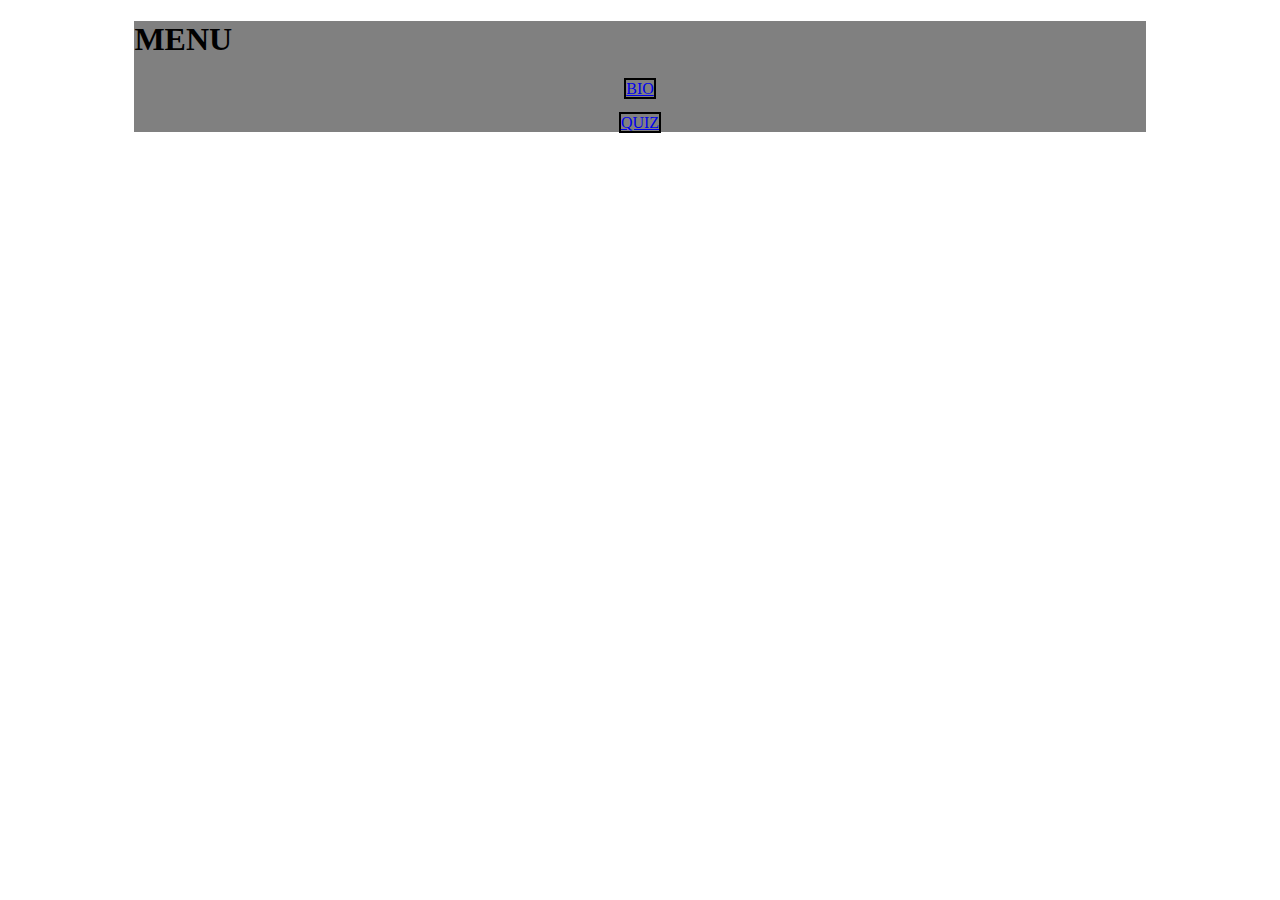
<file: nav.html>
<!DOCTYPE html>
<html>
<head>
	<link rel="stylesheet" type="text/css" href="css/navstyle.css">
	<title>Nav</title>
</head>
<body>
	<div class="wrapper">
		<nav>
			<h1>MENU</h1>
			<p><a href="bio.html" target="_blank">BIO</a></p>
			<p><a href="quiz1.html" target="_blank">QUIZ</a></p>
		</nav>
	</div>
</body>
</html>
</file>
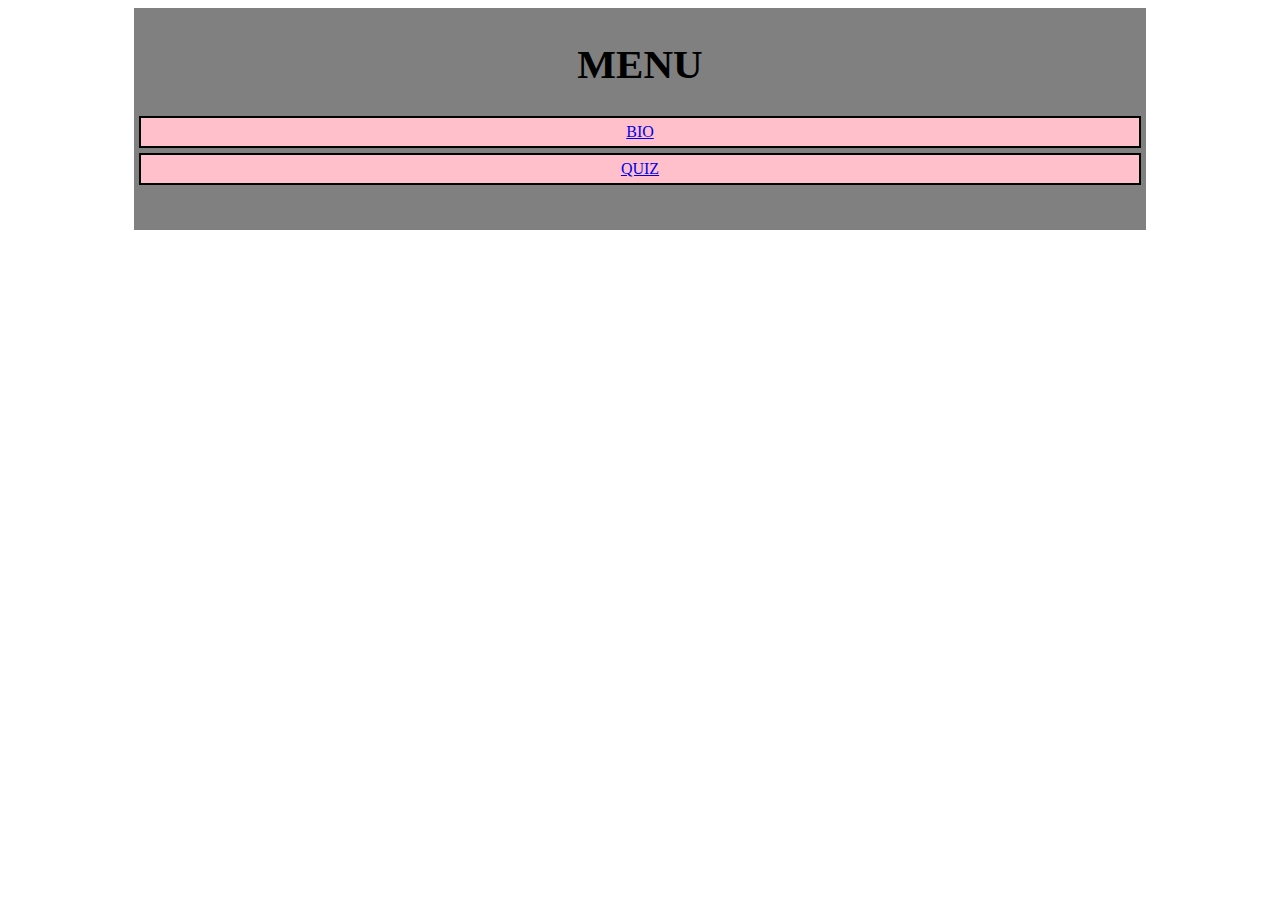
<file: nav1.html>
<!DOCTYPE html>
<html>
<head>
	<link rel="stylesheet" type="text/css" href="css/nav1style.css">
	<title>Nav</title>
</head>
<body>
	<div class="wrapper">
		<nav>
			<h1>MENU</h1>
			<a href="bio.html" target="_blank">BIO</a>
			<a href="quiz1.html" target="_blank">QUIZ</a>
		</nav>
	</div>
</body>
</html>
</file>
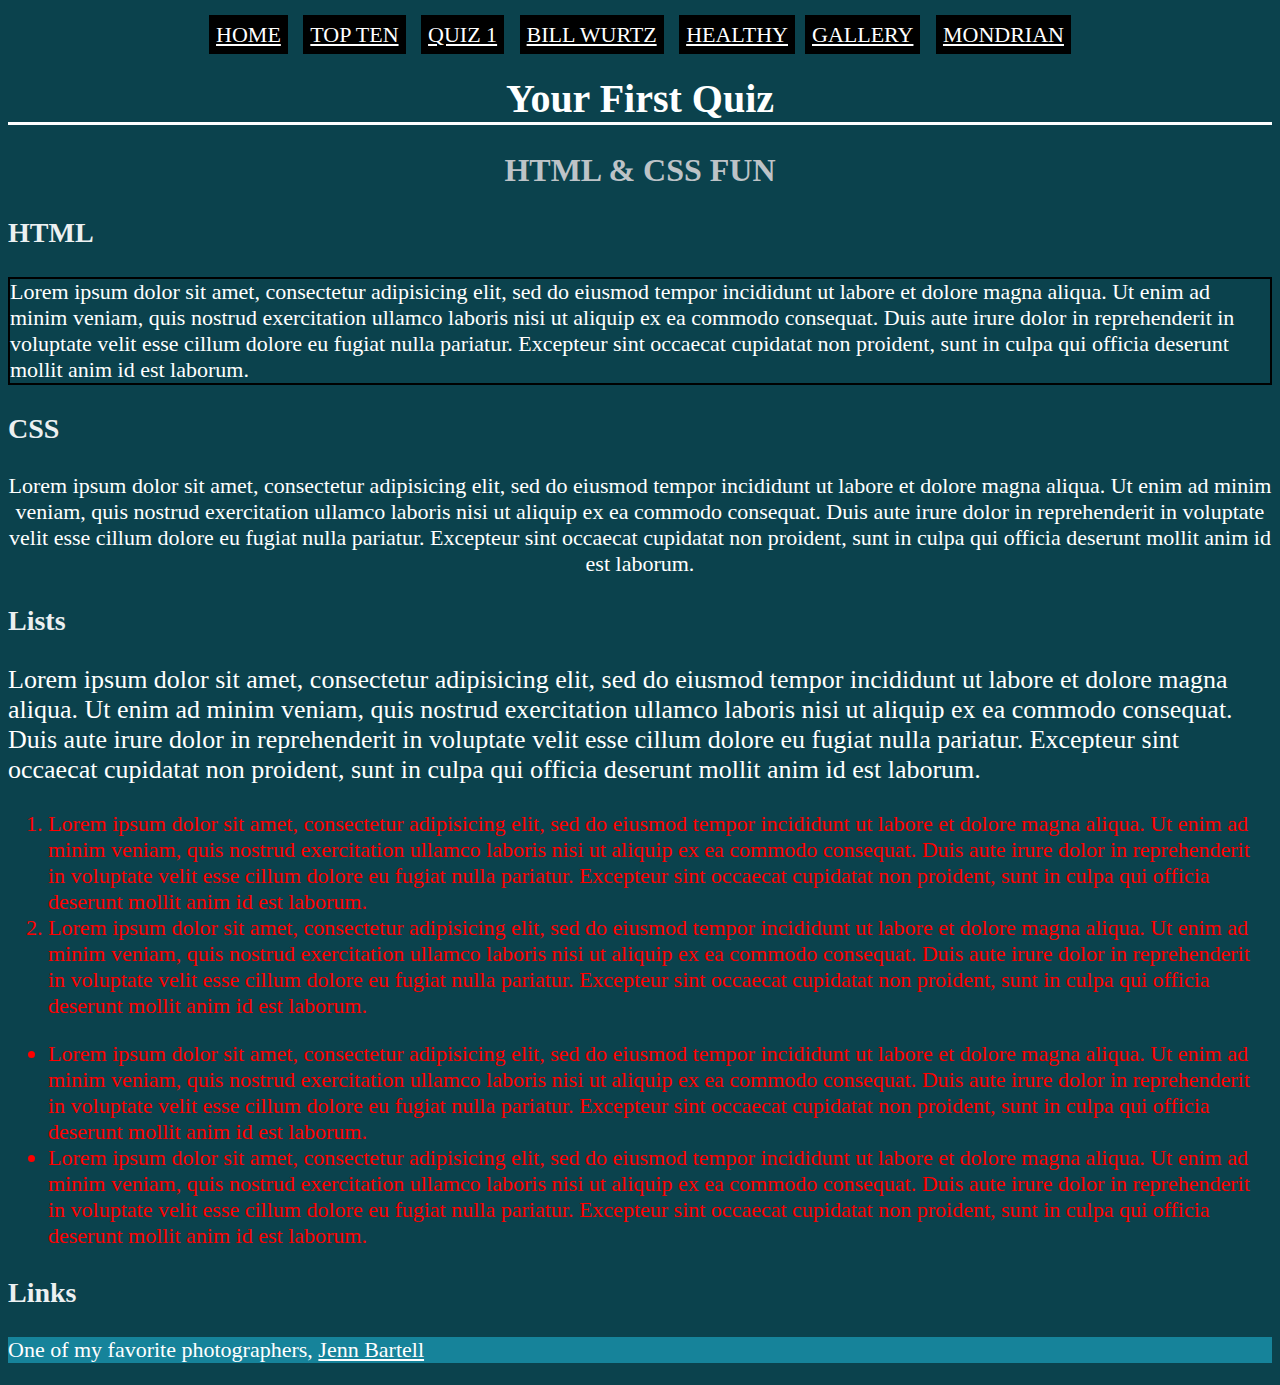
<file: quiz1.html>
<!DOCTYPE html>
<html>
<link rel="stylesheet" type="text/css" href="css/quiz1.css">
<head>
	<title>Quiz 1</title>
</head>
<body>
	<nav class="centerhead"><p><a class="header" href="index.html">HOME</a> <a  class="header" href="topten.html">TOP TEN</a> <a class="header" href="quiz1.html">QUIZ 1</a> <a class="header" href="billwurtz.html">BILL WURTZ</a> <a class="header" href="healthy.html">HEALTHY</a><a class="header" href="gallery.html">GALLERY</a> <a  class="header" href="mondrian.html">MONDRIAN</a></p></nav>
	<h1>Your First Quiz</h1>
	<h2>HTML & CSS FUN</h2>
	<h3>HTML</h3>
	<p class="html">Lorem ipsum dolor sit amet, consectetur adipisicing elit, sed do eiusmod
	tempor incididunt ut labore et dolore magna aliqua. Ut enim ad minim veniam,
	quis nostrud exercitation ullamco laboris nisi ut aliquip ex ea commodo
	consequat. Duis aute irure dolor in reprehenderit in voluptate velit esse
	cillum dolore eu fugiat nulla pariatur. Excepteur sint occaecat cupidatat non
	proident, sunt in culpa qui officia deserunt mollit anim id est laborum.</p>
	<h3>CSS</h3>
	<p class="css">Lorem ipsum dolor sit amet, consectetur adipisicing elit, sed do eiusmod
	tempor incididunt ut labore et dolore magna aliqua. Ut enim ad minim veniam,
	quis nostrud exercitation ullamco laboris nisi ut aliquip ex ea commodo
	consequat. Duis aute irure dolor in reprehenderit in voluptate velit esse
	cillum dolore eu fugiat nulla pariatur. Excepteur sint occaecat cupidatat non
	proident, sunt in culpa qui officia deserunt mollit anim id est laborum.</p>
	<h3>Lists</h3>
	<p class="listsp">Lorem ipsum dolor sit amet, consectetur adipisicing elit, sed do eiusmod
	tempor incididunt ut labore et dolore magna aliqua. Ut enim ad minim veniam,
	quis nostrud exercitation ullamco laboris nisi ut aliquip ex ea commodo
	consequat. Duis aute irure dolor in reprehenderit in voluptate velit esse
	cillum dolore eu fugiat nulla pariatur. Excepteur sint occaecat cupidatat non
	proident, sunt in culpa qui officia deserunt mollit anim id est laborum.</p>
	<ol class="listslists">
		<li>Lorem ipsum dolor sit amet, consectetur adipisicing elit, sed do eiusmod
		tempor incididunt ut labore et dolore magna aliqua. Ut enim ad minim veniam,
		quis nostrud exercitation ullamco laboris nisi ut aliquip ex ea commodo
		consequat. Duis aute irure dolor in reprehenderit in voluptate velit esse
		cillum dolore eu fugiat nulla pariatur. Excepteur sint occaecat cupidatat non
		proident, sunt in culpa qui officia deserunt mollit anim id est laborum.</li>
		<li>Lorem ipsum dolor sit amet, consectetur adipisicing elit, sed do eiusmod
		tempor incididunt ut labore et dolore magna aliqua. Ut enim ad minim veniam,
		quis nostrud exercitation ullamco laboris nisi ut aliquip ex ea commodo
		consequat. Duis aute irure dolor in reprehenderit in voluptate velit esse
		cillum dolore eu fugiat nulla pariatur. Excepteur sint occaecat cupidatat non
		proident, sunt in culpa qui officia deserunt mollit anim id est laborum.</li>
	</ol>
	<ul class="listslists">
		<li>Lorem ipsum dolor sit amet, consectetur adipisicing elit, sed do eiusmod
		tempor incididunt ut labore et dolore magna aliqua. Ut enim ad minim veniam,
		quis nostrud exercitation ullamco laboris nisi ut aliquip ex ea commodo
		consequat. Duis aute irure dolor in reprehenderit in voluptate velit esse
		cillum dolore eu fugiat nulla pariatur. Excepteur sint occaecat cupidatat non
		proident, sunt in culpa qui officia deserunt mollit anim id est laborum.</li>
		<li>Lorem ipsum dolor sit amet, consectetur adipisicing elit, sed do eiusmod
		tempor incididunt ut labore et dolore magna aliqua. Ut enim ad minim veniam,
		quis nostrud exercitation ullamco laboris nisi ut aliquip ex ea commodo
		consequat. Duis aute irure dolor in reprehenderit in voluptate velit esse
		cillum dolore eu fugiat nulla pariatur. Excepteur sint occaecat cupidatat non
		proident, sunt in culpa qui officia deserunt mollit anim id est laborum.</li>
	</ul>
	<h3>Links</h3>
	<p class="links">One of my favorite photographers, <a href="http://www.jennbartell.com"> Jenn Bartell</a></p>

</body>
</html>
</file>
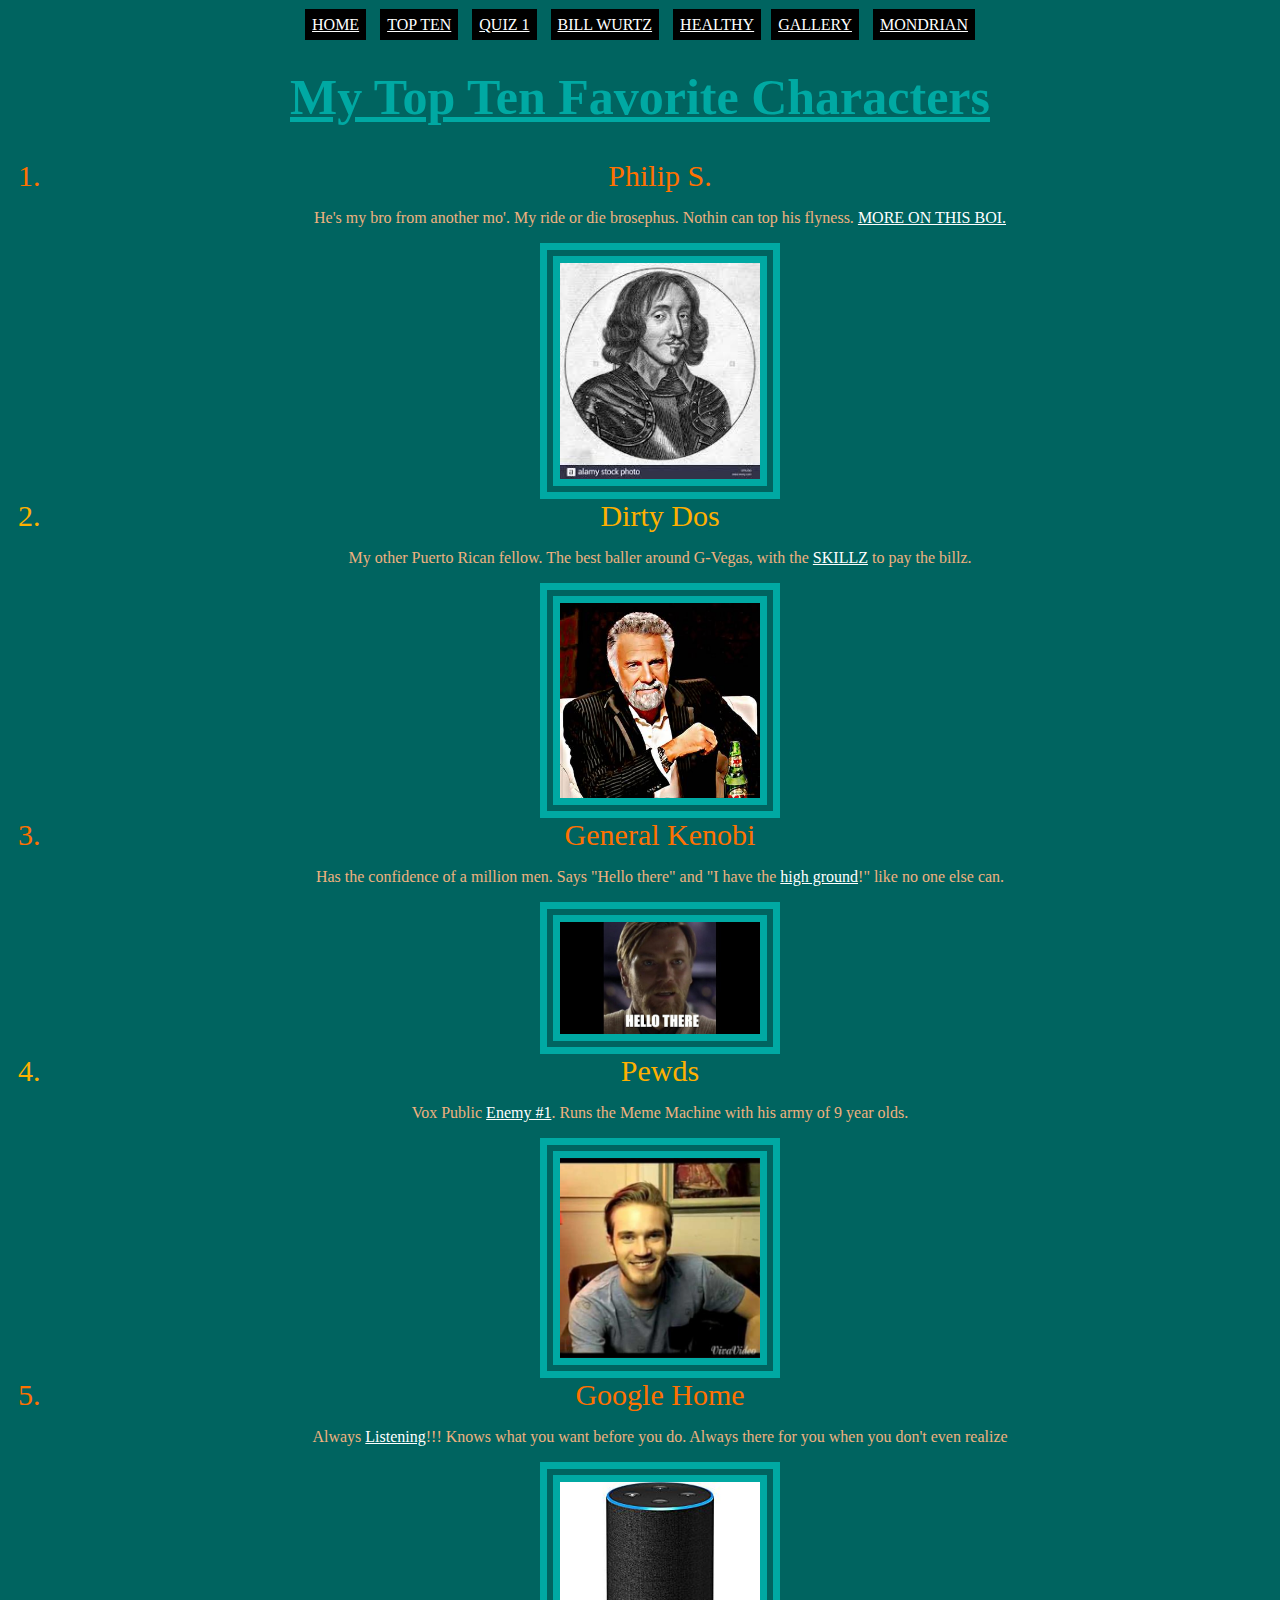
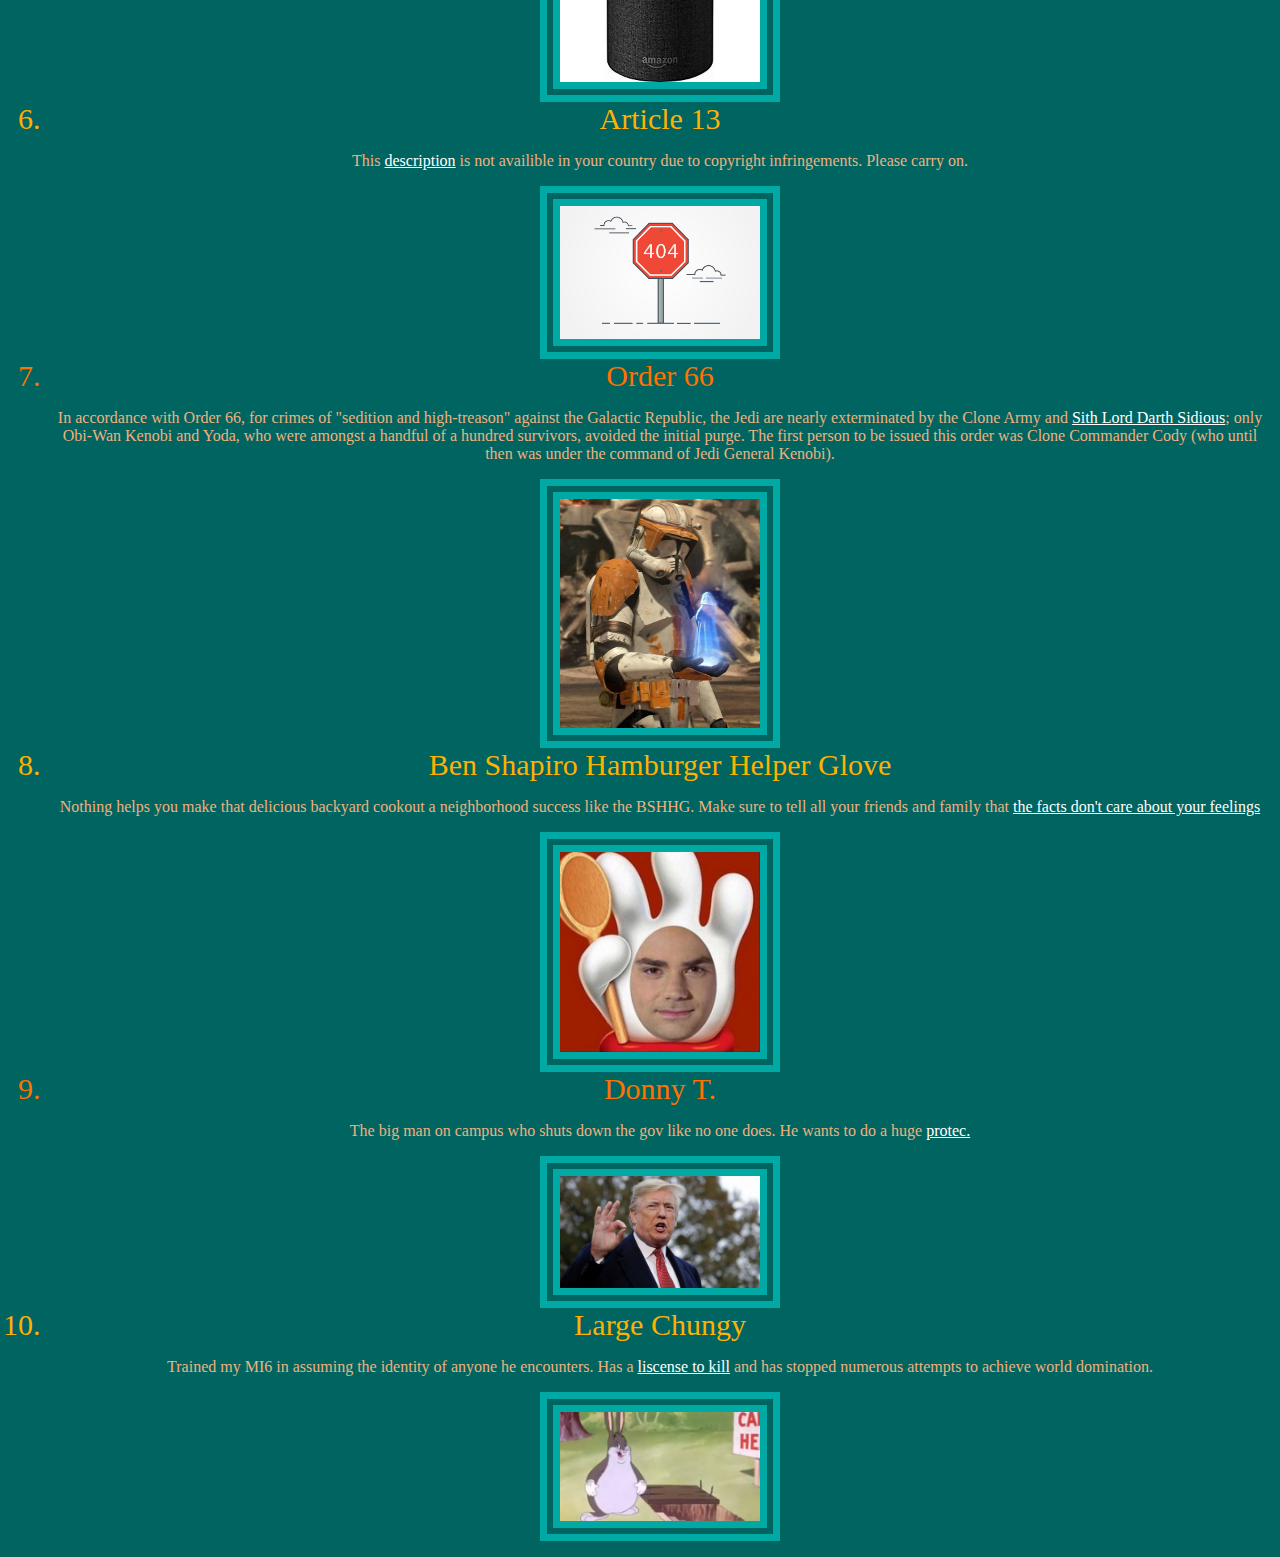
<file: topten.html>
<!DOCTYPE html>
<html>
<head>
	<link rel="stylesheet" type="text/css" href="css/topten.css">
	<title>MY TOP TEN!!!!</title>
</head>
<body>
	<nav><p><a  class="header" href="index.html">HOME</a> <a  class="header" href="topten.html">TOP TEN</a> <a  class="header" href="quiz1.html">QUIZ 1</a> <a class="header" href="billwurtz.html">BILL WURTZ</a> <a class="header" href="healthy.html">HEALTHY</a><a class="header" href="gallery.html">GALLERY</a> <a  class="header" href="mondrian.html">MONDRIAN</a></p></nav>
	<h1>My Top Ten Favorite Characters</h1>
		<ol>
			<li>Philip S.</li>
			<p>He's my bro from another mo'. My ride or die brosephus. Nothin can top his flyness.
				<a href="http://bcw-project.org/biography/sir-philip-stapleton"> MORE ON THIS BOI.</a></p>
			<img src="images/sirphilip.jpg" border="5" width="200px" >
			<li class="orange">Dirty Dos</li>
			<p>My other Puerto Rican fellow. The best baller around G-Vegas, with the <a href="http://www.maxpreps.com/athlete/marcos-cordi/K1y0y6jFEeW-8KA2nzwbTA/default.htm"> SKILLZ</a> to pay the billz.</p>
			<img src="images/dirtydos.jpg" border="5" width="200px">
			<li>General Kenobi</li>
			<p>Has the confidence of a million men. Says "Hello there" and "I have the <a href="https://suntzusaid.com/book/9">high ground</a>!" like no one else can.</p>
			<img src="images/hellothere.jpg" border="5" width="200px">
			<li class="orange">Pewds</li>
			<p>Vox Public <a href="https://www.vox.com/2018/12/13/18136253/pewdiepie-vs-tseries-links-to-white-supremacist-alt-right-redpill">Enemy #1</a>. Runs the Meme Machine with his army of 9 year olds.</p>
			<img src="images/pewds.jpg" border="5" width="200px">
			<li>Google Home</li>
			<p>Always <a href="https://www.youtube.com/watch?v=zBnDWSvaQ1I">Listening</a>!!! Knows what you want before you do. Always there for you when you don't even realize</p>
			<img src="images/alexa.jpg" border="5" width="200px">
			<li class="orange">Article 13</li>
			<p>This <a href="http://www.404errorpages.com">description</a> is not availible in your country due to copyright infringements. Please carry on.</p>
			<img src="images/404.jpg" border="5" width="200px">
			<li>Order 66</li>
			<p>In accordance with Order 66, for crimes of "sedition and high-treason" against the Galactic Republic, the Jedi are nearly exterminated by the Clone Army and <a href="https://en.wikipedia.org/wiki/Palpatine">Sith Lord Darth Sidious</a>; only Obi-Wan Kenobi and Yoda, who were amongst a handful of a hundred survivors, avoided the initial purge. The first person to be issued this order was Clone Commander Cody (who until then was under the command of Jedi General Kenobi).</p>
			<img src="images/cody.jpg" border="5" width="200px">
			<li class="orange">Ben Shapiro Hamburger Helper Glove</li>
			<p>Nothing helps you make that delicious backyard cookout a neighborhood success like the BSHHG. Make sure to tell all your friends and family that <a href="https://www.youtube.com/watch?v=bGG8i1oVJhw">the facts don't care about your feelings</a></p>
			<img src="images/ben.jpg" border="5" width="200px">
			<li>Donny T.</li>
			<p>The big man on campus who shuts down the gov like no one does. He wants to do a huge <a href="https://css.history.com/topics/great-wall-of-china">protec.</a></p>
			<img src="images/donny.jpg" border="5" width="200px">
			<li class="orange">Large Chungy</li>
			<p>Trained my MI6 in assuming the identity of anyone he encounters. Has a <a href="http://www.007.com/characters/the-bonds/">liscense to kill</a> and has stopped numerous attempts to achieve world domination.</p>
			<img src="images/chungus.jpg" border="5" width="200px">
</body>
</html>
</file>
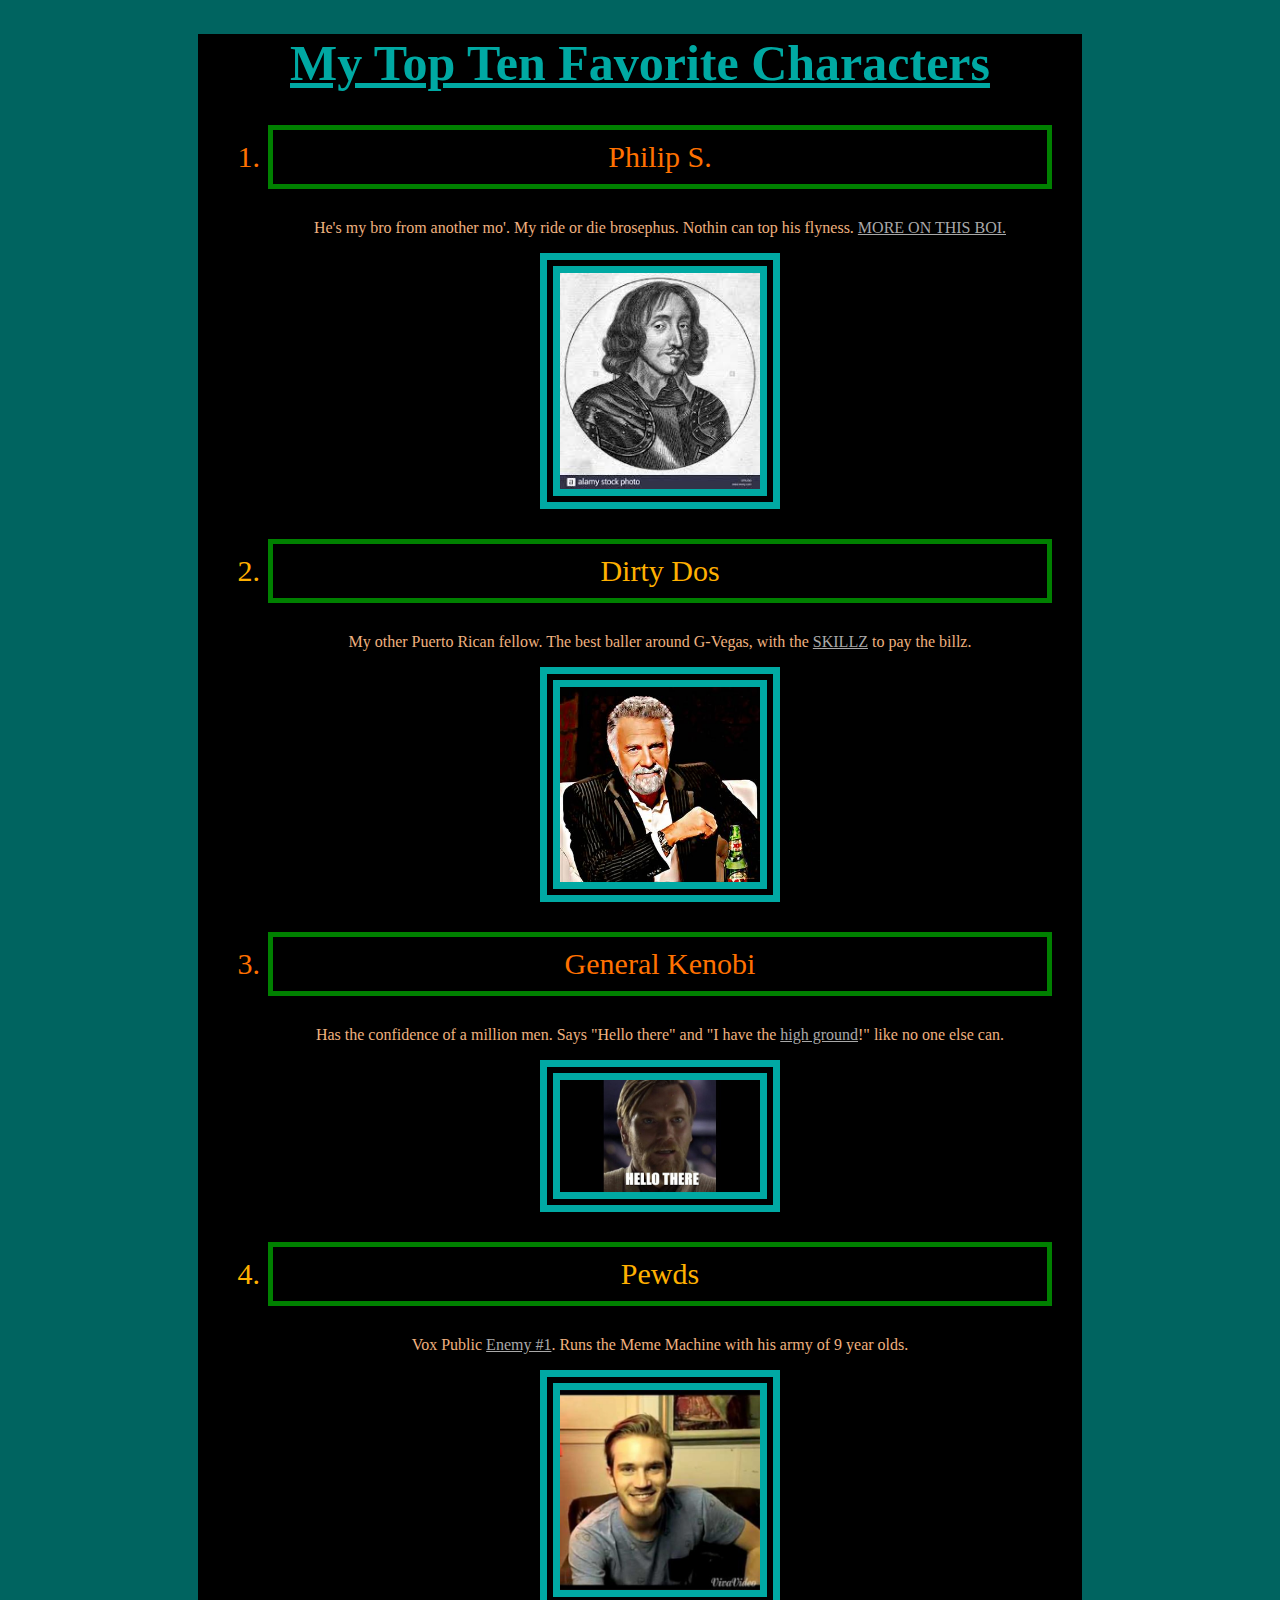
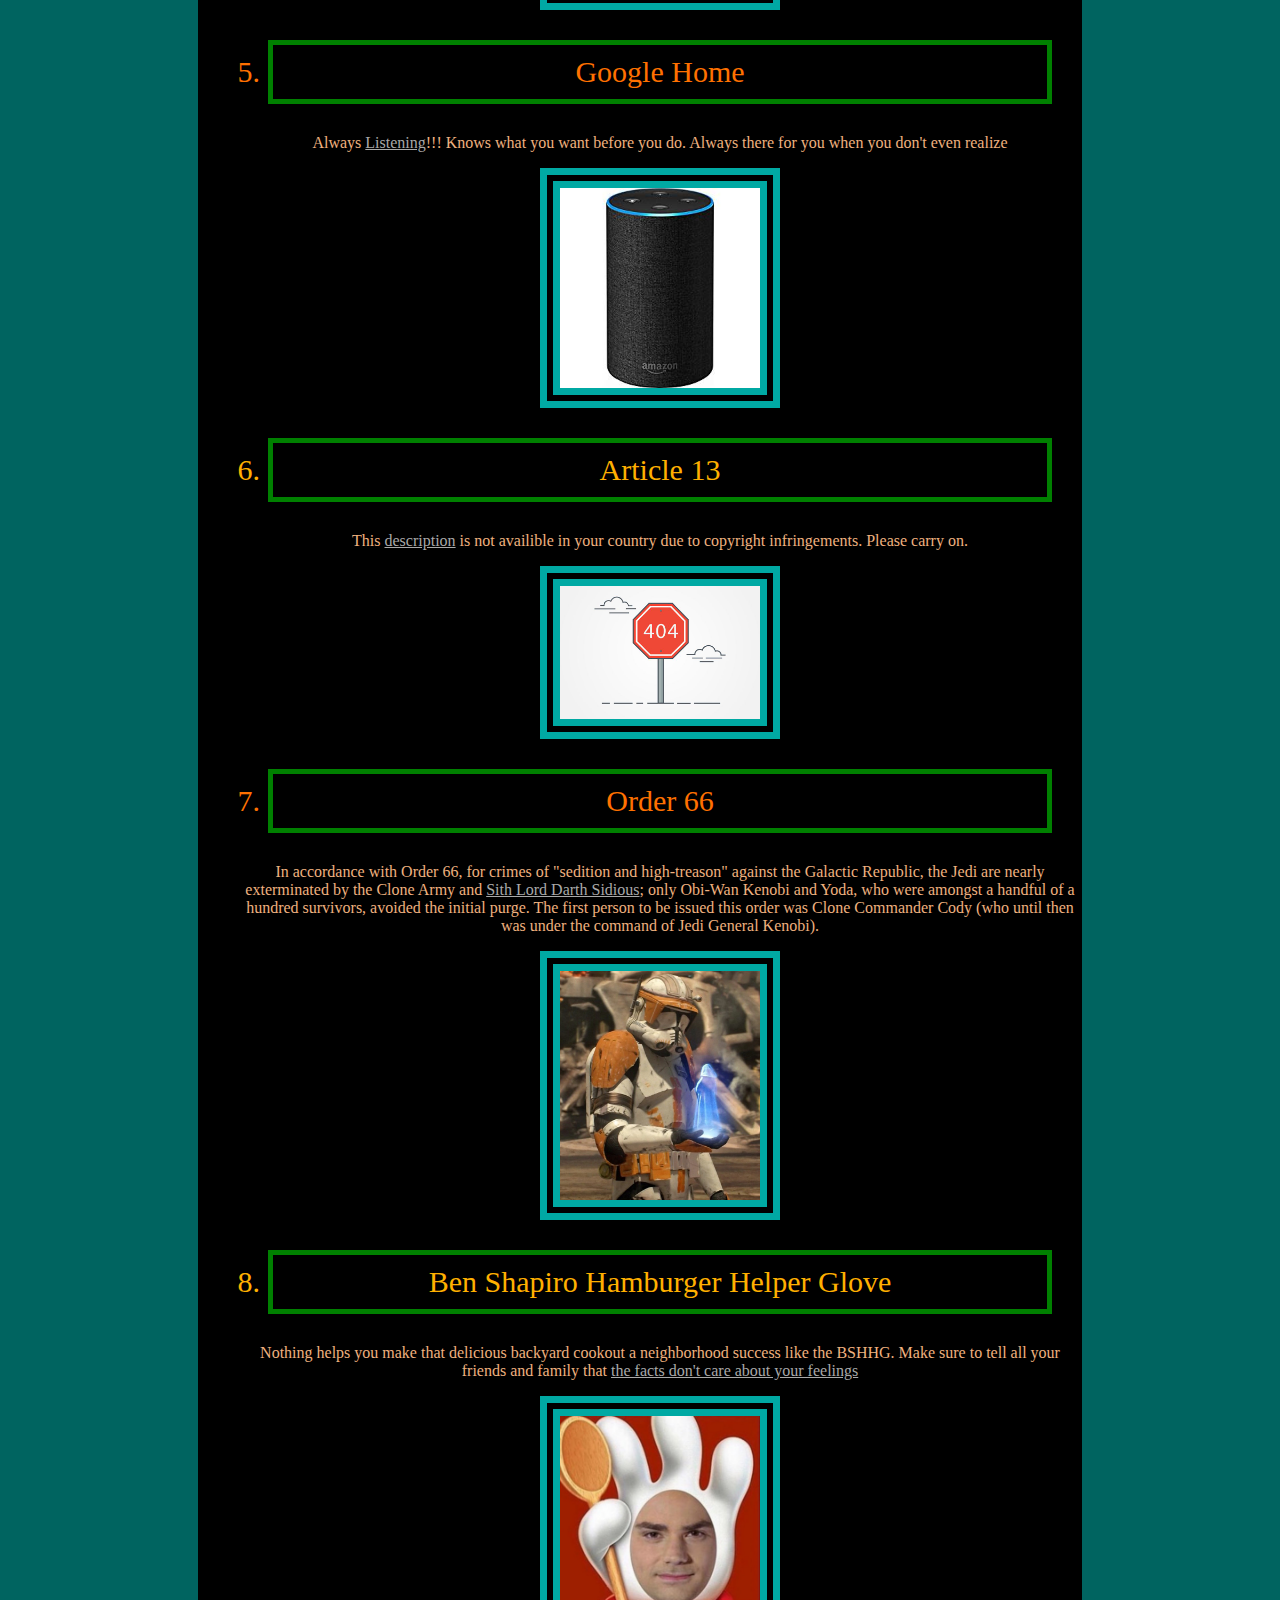
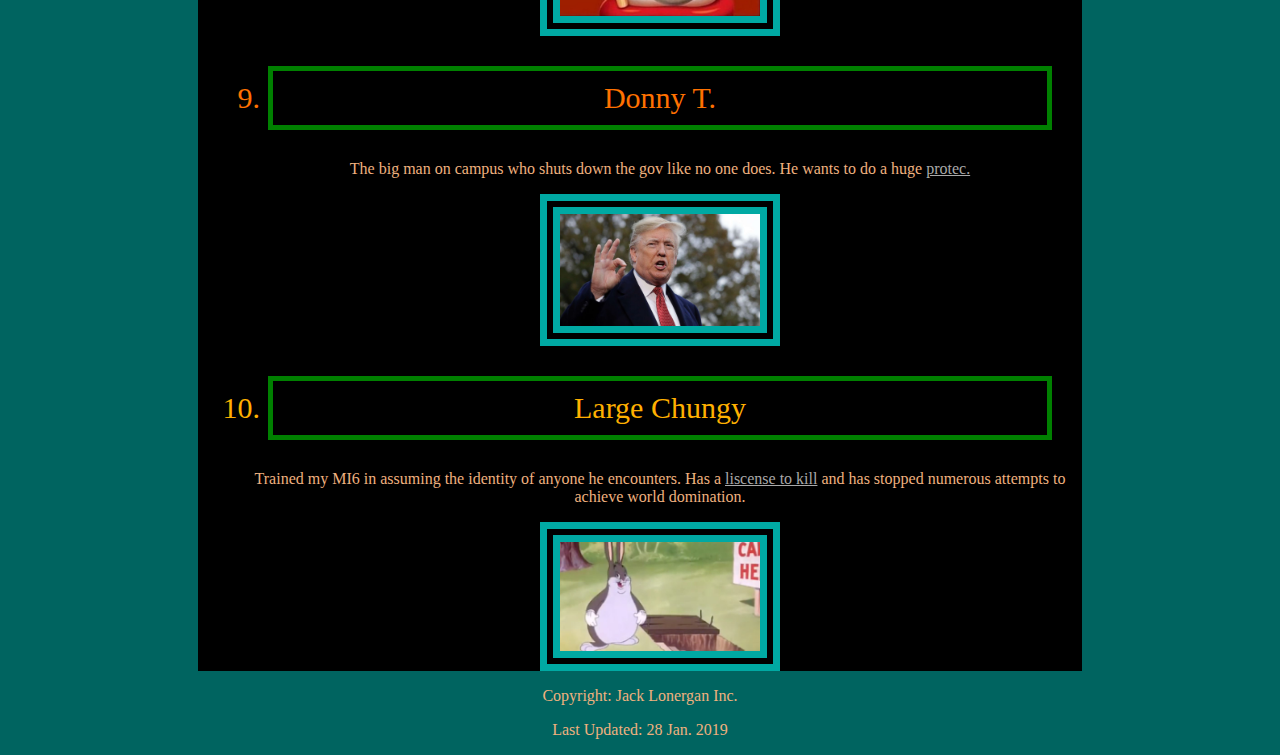
<file: topten1.html>
<!DOCTYPE html>
<html>
<head>
	<link rel="stylesheet" type="text/css" href="css/topten1.css">
	<title>MY TOP TEN!!!!</title>
</head>
<body>
	<div class="wrapper">
	<h1>My Top Ten Favorite Characters</h1>
		<ol>
			<li>Philip S.</li>
			<p>He's my bro from another mo'. My ride or die brosephus. Nothin can top his flyness.
				<a href="http://bcw-project.org/biography/sir-philip-stapleton"> MORE ON THIS BOI.</a></p>
			<img src="images/sirphilip.jpg" border="5" width="200px" >
			<li class="orange">Dirty Dos</li>
			<p>My other Puerto Rican fellow. The best baller around G-Vegas, with the <a href="http://www.maxpreps.com/athlete/marcos-cordi/K1y0y6jFEeW-8KA2nzwbTA/default.htm"> SKILLZ</a> to pay the billz.</p>
			<img src="images/dirtydos.jpg" border="5" width="200px">
			<li>General Kenobi</li>
			<p>Has the confidence of a million men. Says "Hello there" and "I have the <a href="https://suntzusaid.com/book/9">high ground</a>!" like no one else can.</p>
			<img src="images/hellothere.jpg" border="5" width="200px">
			<li class="orange">Pewds</li>
			<p>Vox Public <a href="https://www.vox.com/2018/12/13/18136253/pewdiepie-vs-tseries-links-to-white-supremacist-alt-right-redpill">Enemy #1</a>. Runs the Meme Machine with his army of 9 year olds.</p>
			<img src="images/pewds.jpg" border="5" width="200px">
			<li>Google Home</li>
			<p>Always <a href="https://www.youtube.com/watch?v=zBnDWSvaQ1I">Listening</a>!!! Knows what you want before you do. Always there for you when you don't even realize</p>
			<img src="images/alexa.jpg" border="5" width="200px">
			<li class="orange">Article 13</li>
			<p>This <a href="http://www.404errorpages.com">description</a> is not availible in your country due to copyright infringements. Please carry on.</p>
			<img src="images/404.jpg" border="5" width="200px">
			<li>Order 66</li>
			<p>In accordance with Order 66, for crimes of "sedition and high-treason" against the Galactic Republic, the Jedi are nearly exterminated by the Clone Army and <a href="https://en.wikipedia.org/wiki/Palpatine">Sith Lord Darth Sidious</a>; only Obi-Wan Kenobi and Yoda, who were amongst a handful of a hundred survivors, avoided the initial purge. The first person to be issued this order was Clone Commander Cody (who until then was under the command of Jedi General Kenobi).</p>
			<img src="images/cody.jpg" border="5" width="200px">
			<li class="orange">Ben Shapiro Hamburger Helper Glove</li>
			<p>Nothing helps you make that delicious backyard cookout a neighborhood success like the BSHHG. Make sure to tell all your friends and family that <a href="https://www.youtube.com/watch?v=bGG8i1oVJhw">the facts don't care about your feelings</a></p>
			<img src="images/ben.jpg" border="5" width="200px">
			<li>Donny T.</li>
			<p>The big man on campus who shuts down the gov like no one does. He wants to do a huge <a href="https://css.history.com/topics/great-wall-of-china">protec.</a></p>
			<img src="images/donny.jpg" border="5" width="200px">
			<li class="orange">Large Chungy</li>
			<p>Trained my MI6 in assuming the identity of anyone he encounters. Has a <a href="http://www.007.com/characters/the-bonds/">liscense to kill</a> and has stopped numerous attempts to achieve world domination.</p>
			<img src="images/chungus.jpg" border="5" width="200px">
		</ol>
		</div>
<footer>
	<p>Copyright: Jack Lonergan Inc.</p> <p>Last Updated: 28 Jan. 2019</p>
</footer>
</body>
</html>
</file>
<file: css/style.css>
p	{
	font-family: cursive;
	text-align: center;
	margin: 30px;
	background-color: #D7D7D7;
	padding: 30px;
}
p:hover	{
	font-family: cursive;
	color: #D7D7D7;
	text-align: center;
	font-size: 42px;
	margin: 30px;
	background-color: #D7D7D7;
	padding: 30px;
}
h1	{
	color:#D7D7D7;
	font-family:fantasy;
	font-size: 50px;
	text-align: center;
}
h3	{
	text-align: center;
	font-size: 40px;
	color: #D7D7D7;
}
img	{
	border-color: #55BE7A;
	border-style: double;
	border-width: 10px;
	margin: 20px; 
	height: 300px;
}
body {
	background-color:#55BE7A;
}
.wrapper {
	width: 90%;
	margin:0 auto;
	background-color:#021465;
	padding: 20px;

} 
a:link	{
	color: #D7D7D7;
	text-decoration-color: black;
}
a:visited	{
	color: #55BE7A;

}
</file>
<file: css/billwurtz.css>
body	{
	font-size: 19px;
	background-color:grey;
}
h1	{
	font-size: 60px;
	text-align: center;
}
h2	{
	font-size: 50px;
	margin-left: 10px;
}
h3	{
	font-size: 40px;
	font-style: italic;
}
p 	{
	padding-top: 5px;
}
.floatl	{
	float: left;
}
.floatr	{
	float: right;
}
img	{
	border: 5px white solid;
	margin: 10px;
	height: 200px;
}
.wrapper	{
	width: 80%;
	margin: 0 auto;
	border: 5px black solid;
	padding: 40px;
	background-color: green;
}
.cleared	{
	clear: left;
}
section	{
	background-color: blue;
	padding: 10px;
	margin-bottom: 10px;
}
footer	{
	text-align: center;
	color: white;
	background-color: orange;
}
.header	{
	text-align: center;
	border: 2px black solid;
	padding: 5px;
	margin: 5px;
	background-color: black;
	color: white;
}
.center	{
	text-align: center;
}
</file>
<file: css/biostyle.css>
p	{
	font-family: cursive;
	text-align: center;
	margin: 30px
}
h1	{
	color:#D7D7D7;
	font-family:fantasy;
	font-size: 50px;
	text-align: center;
}
h3	{
	text-align: center;
	font-size: 40px;
}
img	{
	border-color: #FFFD00;
	border-style: double;
	border-width: 10px;
	margin: 20px; 
}
.one	{
	color:#00E227;
}
.two	{
	color:#0D31D8;
}
.three	{
	color:#DA4034;
}
.four	{
	color:#A1E2AC;
}
body {
	background-color:#55BE7A;
}
.wrapper {
	width: 85%;
	margin:0 auto;
	background-color:  #021465;

}
.beginning	{
	font-size: 25px;
	font-family:sans-serif;
}
.end	{
	font-size: 40px;
	font-family: cursive;
}
.header	{
	text-align: center;
	border: 2px black solid;
	padding: 5px;
	margin: 5px;
	background-color: black;
	color: white;
}
</file>
<file: css/classstyle.css>
h1	{
	color:red;
}
body	{
	background-color: gray;
	font-family: sans-serif;
}
li	{
	font-size: 20px;
}
.lione	{color: white;}
.bfont	{font-size: 30px;}
</file>
<file: css/gallery.css>
body	{
	background-color: #dedede;
}
.gallery	{
	display: flex;
	width: 900px;
  	margin: auto;
  	justify-content: space-between;
  	flex-wrap: wrap;
}
figure{
  width: 200px;
  margin: 8px 0;
  border: 1px solid #777;
  padding: 8px;
  box-sizing: border-box;
  background-color: #fff;

}
figure img{
  width: 100%;
}
figure figcaption{
  text-align: center;
  padding: 8px 4px;
  font-family: fantasy;
}
h1	{
	text-align: center;
}
.grayscale {
  filter: grayscale(1);
}
.invert {
  filter: invert(1);
}
.image-blur {
  filter: blur(2px);
}
.effects{
	width: 300px;
	margin: 20px;
}
.center	{
	text-align: center
}
.header	{
	text-align: center;
	border: 2px #C326DF solid;
	padding: 5px;
	margin: 5px;
	background-color: #C326DF;
	color: #10570A;
}
a:link	{
	color: #D7D7D7;
	text-decoration-color: black;
}
a:visited	{
	color: white;

}
</file>
<file: css/healthy.css>
body	{
	text-align: center;
}
h1	{
	color: #DF7226;
	margin: 0 auto;
	width: 60%;
	font-size: 60px;
	font-family: serif;
}
h2	{
	background-color: #C5CE5A;
	text-align: center;
	margin-bottom: 40px;
}
h4	{
	color: #5ACEB9;
	margin: 0 auto;
	width: 35%;
}
.floatl	{
	float: left;
}
.floatr	{
	float: right;
}
img	{
	border: 5px #C5CE5A solid;
	height: 300px;
	width: 300px;
	display: flow-root;
}
video	{
	border: 5px #C5CE5A solid;
	height: 300px;
	width: 300px;
	display: flow-root;
}
ol{
	display: flow-root;
}
.wrapper	{
	width: 80%;
	margin: 0 auto;
	border: 5px #C5CE5A solid;
	padding: 10px;
	background-color: #5B9663;
}
.cleared	{
	display: flow-root;
}
section	{
	padding: 10px;
	margin-bottom: 10px;
}
footer	{
	margin: 0 auto;
	text-align: center;	
	color: black;
	background-color:#DEE135;
	width: 80%;
	padding: 15px;
}
.colr {
	float: right;
	width: 65%
}
.coll {
	float: left;
	width: 30%;
}
ul	{
	text-align: left;
}
ol	{
	text-align: left;
}
.greenback	{
	background-color: #10570A;
}
.blueback{
	background-color: #0CCDF0;
}
.purpleback	{
	background-color: #C326DF;
}
.odd	{
	background-color: #272384;
}
.even	{
	background-color: #156DD7;
}
p {
	padding: 20px;
}
li	{
	padding: 20px;
	font-family: sans-serif;
}
.step	{
	font-size: 40px;
	color: #C5CE5A;
}
.header	{
	text-align: center;
	border: 2px #C326DF solid;
	padding: 5px;
	margin: 5px;
	background-color: #C326DF;
	color: #10570A;
}
.center	{
	text-align: center;
}
a:link	{
	color: #D7D7D7;
	text-decoration-color: black;
}
a:visited	{
	color: white;

}
</file>
<file: css/home.css>
p	{
	font-family: cursive;
	text-align: center;
	margin: 30px;
	background-color: #D7D7D7;
	padding: 30px;
}
p:hover	{
	font-family: cursive;
	color: #D7D7D7;
	text-align: center;
	font-size: 42px;
	margin: 30px;
	background-color: #D7D7D7;
	padding: 30px;
}
h1	{
	color:#D7D7D7;
	font-family:fantasy;
	font-size: 50px;
	text-align: center;
}
h3	{
	text-align: center;
	font-size: 40px;
	color: #D7D7D7;
}
img	{
	border-color: #55BE7A;
	border-style: double;
	border-width: 10px;
	margin: 20px; 
	height: 300px;
}
body {
	background-color:#55BE7A;
}
.wrapper {
	width: 90%;
	margin:0 auto;
	background-color:#021465;
	padding: 20px;

} 
a:link	{
	color: #D7D7D7;
	text-decoration-color: black;
}
a:visited	{
	color: #55BE7A;

}
</file>
<file: css/joestyle.css>
body	{
	font-size: 20px
}
h1	{
	font-size: 60px;
	text-align: center;
}
h2	{
	font-size: 40px;
	margin-left: 10px;
}
h3	{
	font-size: 30px;
	font-style: italic;
}
.floatl	{
	float: left;
}
.floatr	{
	float: right;
}
img	{
	border: 5px black solid;
	margin: 10px;
	width: 300px;
}
.wrapper	{
	width: 80%;
	margin: 0 auto;
	border: 5px black solid;
	padding: 10px;
	background-color: #b3995d;
}
.cleared	{
	display: flow-root;
}
section	{
	background-color: red;
	padding: 10px;
	margin-bottom: 10px;
}
footer	{
	margin: 0 auto;
	text-align: center;	
	color: white;
	background-color: #aa0000;
	width: 80%;
	padding: 15px;
}
.colr {
	float: right;
	width: 45%;
}
.coll {
	float: left;
	width: 45%;
}
ol	{
	margin: 0 auto;
}
ul	{

}
</file>
<file: css/navstyle.css>
.wrapper	{
	width: 80%;
	background-color: gray;
	margin: 0 auto;

}
a {
	text-align: center;
	border: 2px black solid;
}
p	{
	text-align: center;
}
</file>
<file: css/nav1style.css>
.wrapper	{
	width: 80%;
	background-color: gray;
	margin: 0 auto;
	padding-top: 5px;
	padding-bottom: 40px;
}
h1	{
	font-size: 41px;
}
a {
	text-align: center;
	border: 2px black solid;
	padding: 5px;
	margin: 5px;
	background-color: pink;
	display: block;
}
nav	{
	text-align: center;

}
</file>
<file: css/quiz1.css>
body	{
	font-size: 22px;
	background-color: #0B424D;
}
p	{
	color: white; 
	font-size: 22px;
}
h1	{
	font-size: 40px;
	color: white;
	border-color: white;
	border-width: 4px;
	text-align: center;
	border-bottom: solid;
}
h2	{
	font-size: 32px;
	color: #BDC3C7;
	text-align: center;
}
h3	{
	font-size: 28px;
	color: #ECF0F1;
}
.html	{
	border: solid;
	border-width: 2px;
	border-color: black;
}
.css	{
	text-align: center;
}
.listslists	{
	color: red;
}
.listsp	{
	font-size: 26px;
}
.links	{
	background-color: #16839A;
}
.header	{
	text-align: center;
	border: 2px black solid;
	padding: 5px;
	margin: 5px;
	background-color: black;
}
a:link{
	color: white;
}
a:visited{
	color: white;
}
.centerhead	{
	text-align: center;
}
</file>
<file: css/topten.css>
h1	{
	color:#00A9A3;
	text-decoration: underline;
	text-align: center;
	font-size: 50px;
}
li	{
	color:#FF7100;
	font-size: 30px;
	text-align: center;
}
p	{
	color:#EFB17F;
	text-align: center;
}
img	{
	border-style: double;
	border-color: #00A9A3;
	border-width: 20px;
	display: block;
	margin-left: auto;
	margin-right: auto;
}
a {
	color: darkgray;
}
body {
	background-color: #006460;
}
.orange	{
	color: #FFB000;
}
.header	{
	text-align: center;
	border: 2px black solid;
	padding: 5px;
	margin: 5px;
	background-color: black;
}
a:link{
	color: white;
}
a:visited{
	color: white;
}
</file>
<file: css/topten1.css>
h1	{
	color:#00A9A3;
	text-decoration: underline;
	text-align: center;
	font-size: 50px;
}
li	{
	color:#FF7100;
	font-size: 30px;
	text-align: center;
	border:5px green solid;
	padding: 10px;
	margin: 30px;
}
ol		{
	text-align: center;
}
p	{
	color:#EFB17F;
	text-align: center;
}
img	{
	border-style: double;
	border-color: #00A9A3;
	border-width: 20px;
	display: block;
	margin-left: auto;
	margin-right: auto;
}
a {
	color: darkgray;
}
body {
	background-color: #006460;
}
.orange	{
	color: #FFB000;
}
.wrapper {
	width: 70%;
	margin:0 auto;
	background-color: black;
}
</file>
